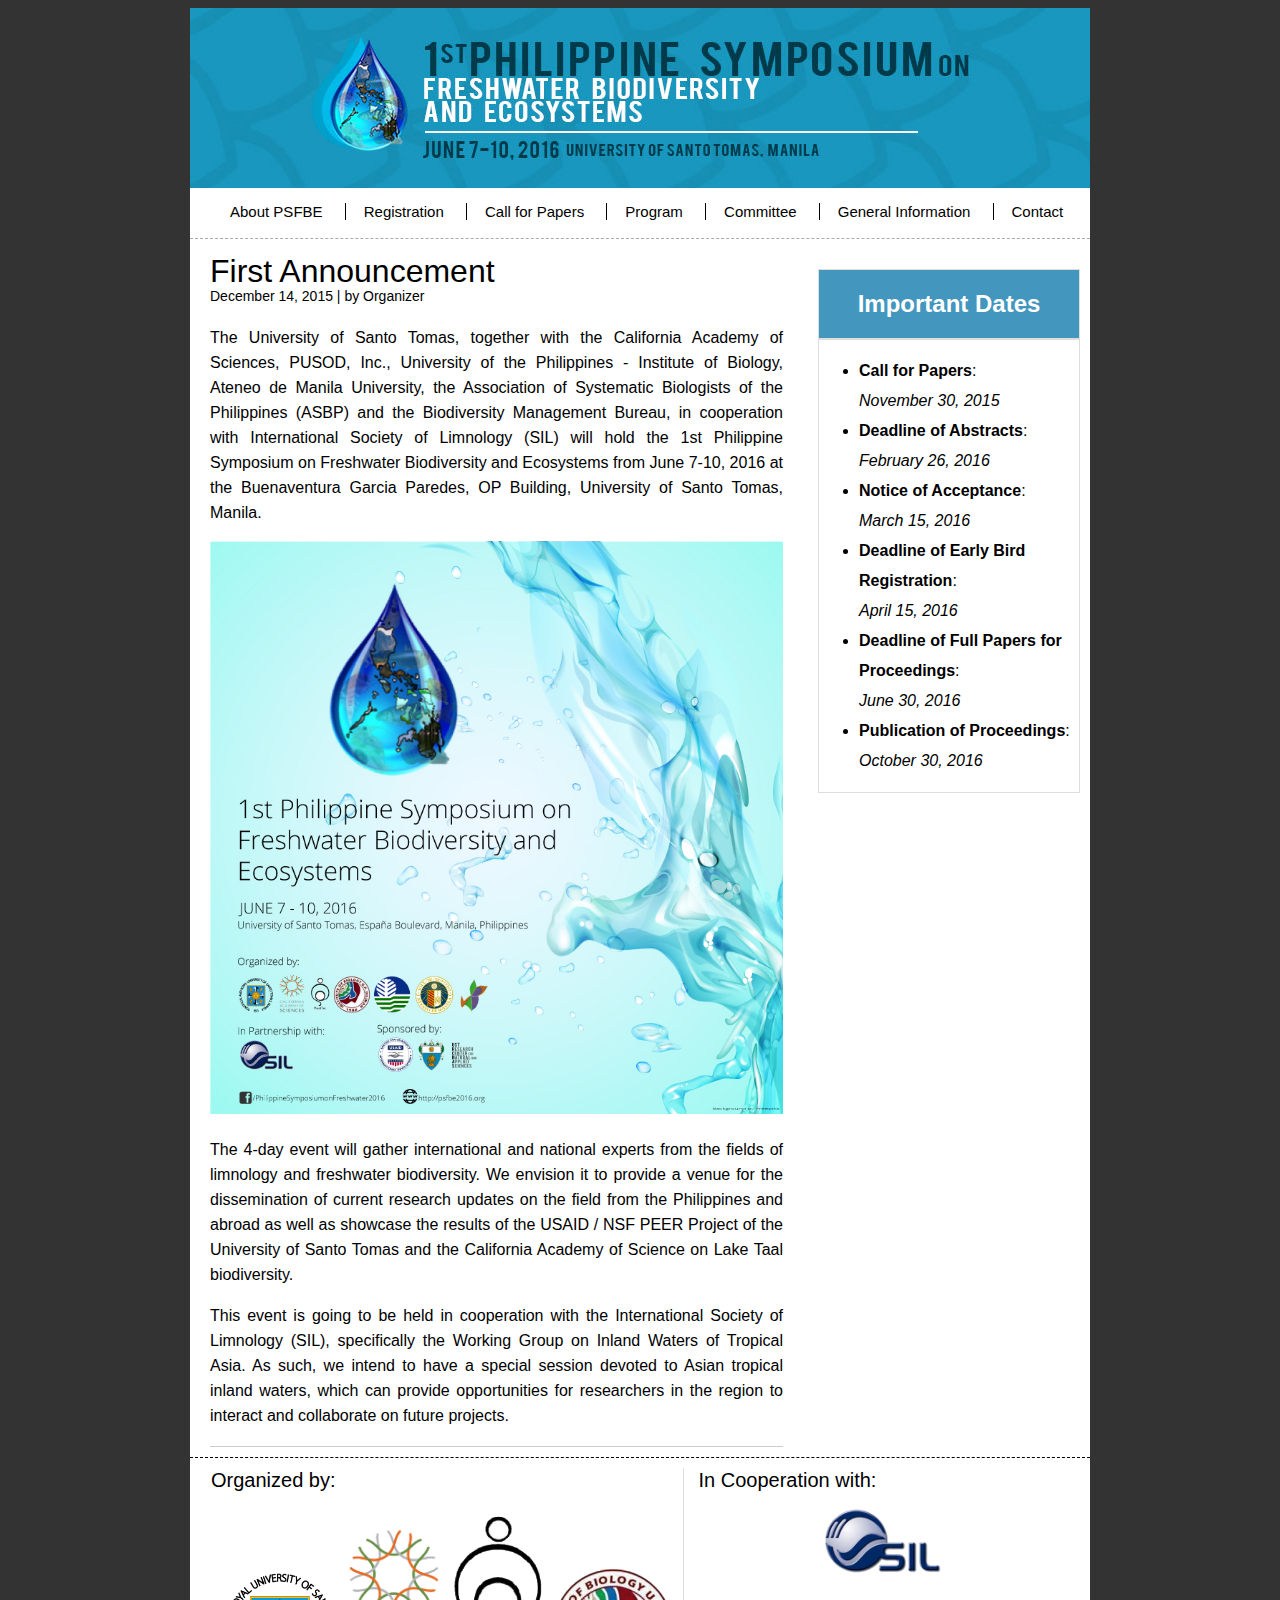
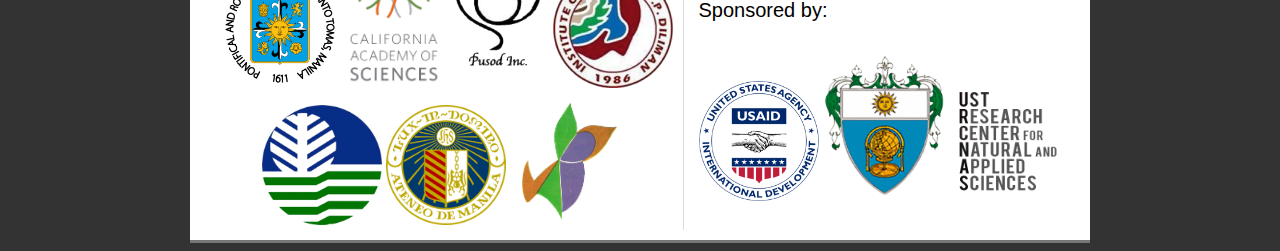
<file: index.html>
<!--Conference Website // about.html -->

<!DOCTYPE html>
<html lang="en">
	<head>
		<meta charset="utf-8">
		<meta name="viewport" content="width=device-width, initial-scale=1.0">
		<link rel="shortcut icon" href="http://www.psfbe2016.appspot.com/images/favicon.ico">
		<title>Philippine Symposium on Freshwater Biodiversity and Ecosystems</title>
		<link rel="stylesheet" href="main_css.css"/>
		<link rel="stylesheet" href="https://maxcdn.bootstrapcdn.com/font-awesome/4.5.0/css/font-awesome.min.css">
	</head>

	<body>
		<div id="pagewrap">
			<header>
				<img src="images/header.jpg" alt="Header"/>
			</header>

			<div class="navbar">
				<ul>
					<li><a href="index.html">About PSFBE</a></li>
					<li><a href="registration.html">Registration</a></li>
					<li><a href="call-for-papers.html">Call for Papers</a></li>
					<li><a href="program.html">Program</a></li>
					<li><a href="committee.html">Committee</a></li>
					<li><a href="general-information.html">General Information</a></li>
					<li><a href="contact.html">Contact</a></li>
				</ul>
			</div>

			<div class="contentwrap">
				<div class="content">
					<article class="post">
						<h1>First Announcement</h1>
						<h2>December 14, 2015 | by Organizer</h2>
						<p>						
							The University of Santo Tomas, together with the California Academy of Sciences, PUSOD, Inc., 
							University of the Philippines - Institute of Biology, Ateneo de Manila University, the Association of 
							Systematic Biologists of the Philippines (ASBP) and the Biodiversity Management Bureau, in cooperation 
							with International Society of Limnology (SIL) will hold the 1st Philippine Symposium on Freshwater 
							Biodiversity and Ecosystems from June 7-10, 2016 at the Buenaventura Garcia Paredes, OP Building, 
							University of Santo Tomas, Manila.
						</p>
						<img src="images/poster2.jpg" alt="Second PSFBE Poster"/>
						<p>
							The 4-day event will gather international and national experts from the fields of limnology and freshwater biodiversity. We envision it to provide a venue for the dissemination of current research updates on the field from the Philippines and abroad as well as showcase the results of the USAID / NSF PEER Project of the University of Santo Tomas and the California Academy of Science on Lake Taal biodiversity. 
						</p>
						<p>
							This event is going to be held in cooperation with the International Society of Limnology (SIL), specifically the Working Group on Inland Waters of Tropical Asia. As such, we intend to have a special session devoted to Asian tropical inland waters, which can provide opportunities for researchers in the region to interact and collaborate on future projects.
						</p>
					</article>
					
				</div>

				<aside class="sidebar">
					<section class="dates">
						<div class="sec_head">
							<h2>Important Dates</h2>
						</div>
						<div class="sec_cont">
							<ul>
								<li><strong>Call for Papers</strong>: <br/><em>November 30, 2015</em></li>
								<li><strong>Deadline of Abstracts</strong>: <br/><em>February 26, 2016</em></li>
								<li><strong>Notice of Acceptance</strong>: <br/><em>March 15, 2016</em></li>
								<li><strong>Deadline of Early Bird Registration</strong>: <br/><em>April 15, 2016</em></li>
								<li><strong>Deadline of Full Papers for Proceedings</strong>: <br/><em>June 30, 2016</em></li>
								<li><strong>Publication of Proceedings</strong>: <br/><em>October 30, 2016</em></li>
							</ul>
						</div>
					</section>
				</aside>
				
			</div>

			<footer class="footer">
				<table>
					<tr>
						<td>
							<span class="footer_text">Organized by:</span>
						</td>
						<td>
							<span class="footer_text">In Cooperation with:</span>
						</td>
					</tr>
					<tr>
						<td rowspan="3">
							<img src="images/ust.png" alt="UST Logo" class="circLogo"/>
							<img src="images/cas.png" alt="CAS Logo"/>
							<img src="images/pusod.png" alt="Pusod Logo"/>
							<img src="images/upd_iob.png" alt="UPD IOB Logo" class="circLogo"/>
							<img src="images/denr_bmb.jpg" alt="DENR BMB Logo" class="circLogo"/>
							<img src="images/ateneo.png" alt="Ateneo Logo" class="circLogo"/>
							<img src="images/asbp.png" alt="ASBP Logo" class="circLogo"/>
						</td>
						<td>
							<img src="images/sil.png" alt="SIL Logo" class="circLogo"/>
							
						</td>
					</tr>
					<tr>
						<td style="border: 0px; padding-left: 15px;">				
							<span class="footer_text">Sponsored by:</span>
						</td>
					</tr>
					<tr>
						<td style="border: 0px; padding-left: 15px;">				
							<img src="images/usaid.png" alt="USAID Logo" class="circLogo"/>
							<img src="images/ust_cos.png" alt="UST CoS Logo" id="nsflogo" class="circLogo"/>
							<img src="images/rcnas.png" alt="RCNAS Logo" class="circLogo"/>
						</td>
					</tr>
				</table>
			</footer>
		</div>
	</body>

</html>
</file>
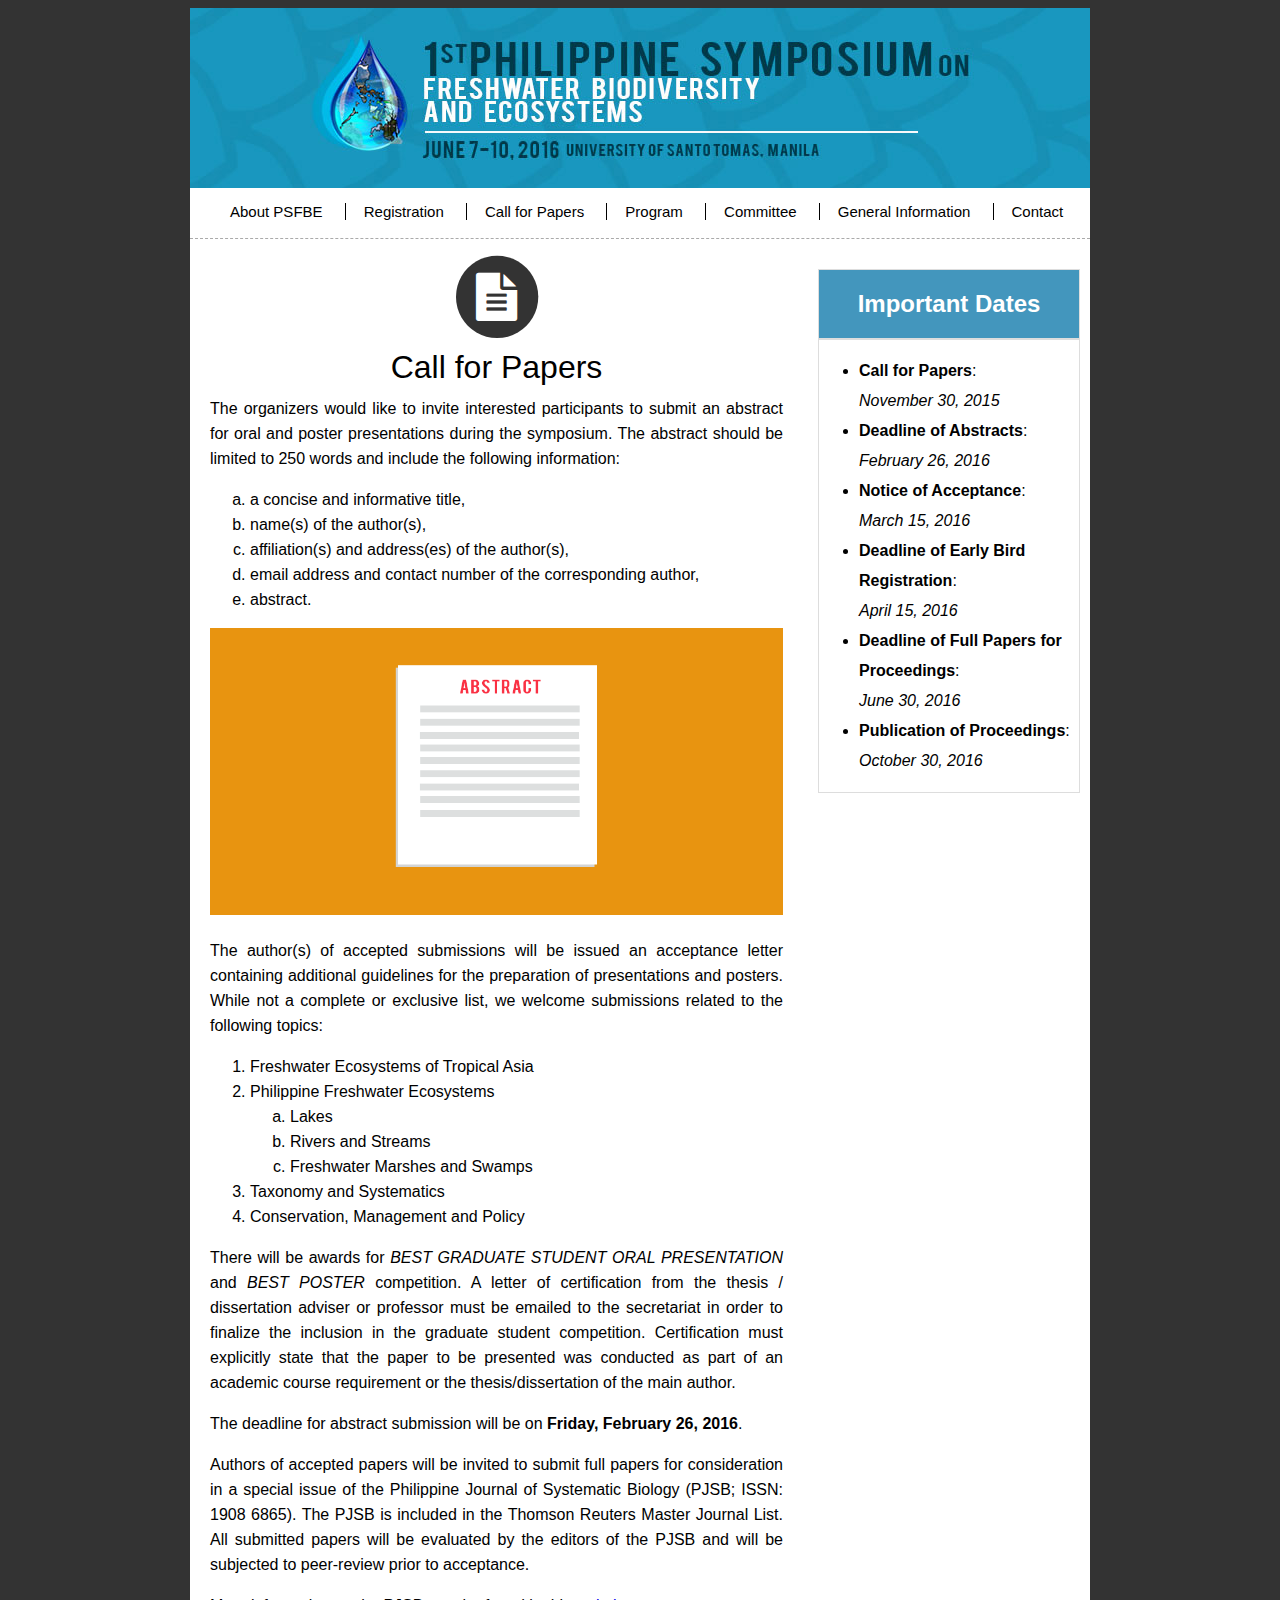
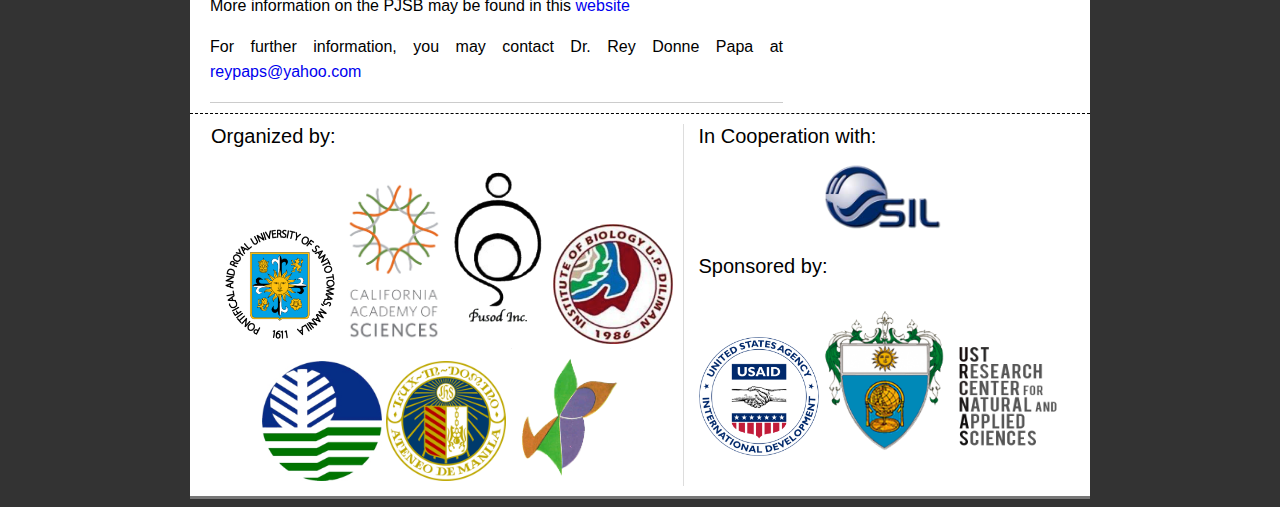
<file: call-for-papers.html>
<!--Conference Website // call-for-papers.html -->

<!DOCTYPE html>
<html lang="en">
	<head>
		<meta charset="utf-8">
		<meta name="viewport" content="width=device-width, initial-scale=1.0">
		<link rel="shortcut icon" type="image/ico" href="images/favicon.ico"/>
		<title>Philippine Symposium on Freshwater Biodiversity and Ecosystems</title>
		<link rel="stylesheet" href="main_css.css"/>
		<link rel="stylesheet" href="https://maxcdn.bootstrapcdn.com/font-awesome/4.5.0/css/font-awesome.min.css">
	</head>

	<body>
		<div id="pagewrap">
			
			<header>
				<img src="images/header.jpg" alt="Header"/>
			</header>

			<div class="navbar">
				<ul>
					<li><a href="index.html">About PSFBE</a></li>
					<li><a href="registration.html">Registration</a></li>
					<li><a href="call-for-papers.html">Call for Papers</a></li>
					<li><a href="program.html">Program</a></li>
					<li><a href="committee.html">Committee</a></li>
					<li><a href="general-information.html">General Information</a></li>
					<li><a href="contact.html">Contact</a></li>
				</ul>
			</div>

			<div class="contentwrap">
				<div class="content">
					<article class="post">
						<center>
							<span class="fa-stack fa-3x icons">
								<i class="fa fa-circle fa-stack-2x"></i>
								<i class="fa fa-file-text fa-stack-1x fa-inverse"></i>
							</span>
							<h1>Call for Papers</h1>
						</center>
						<p>
							The organizers would like to invite interested participants to submit an abstract for oral and poster presentations during the symposium. The abstract should be limited to 250 words and include the following information: 
							<ol type="a">
								<li>a concise and informative title,</li>
								<li>name(s) of the author(s),</li>
								<li>affiliation(s) and address(es) of the author(s),</li>
								<li>email address and contact number of the corresponding author,</li>
								<li>abstract.</li>
							</ol>
						</p>
						<img src="images/abstract.png" alt="Abstract image"/>
						<p>
							The author(s) of accepted submissions will be issued an acceptance letter containing additional guidelines for the preparation of presentations and posters. While not a complete or exclusive list, we welcome submissions related to the following topics:
							<ol type="1">
								<li>Freshwater Ecosystems of Tropical Asia</li>
								<li>Philippine Freshwater Ecosystems</li>
								<ol type="a">
									<li>Lakes</li>
									<li>Rivers and Streams</li>
									<li>Freshwater Marshes and Swamps</li>
								</ol>
								<li>Taxonomy and Systematics</li>
								<li>Conservation, Management and Policy</li>
							</ol>
						</p>
						<p>
							There will be awards for <em>BEST GRADUATE STUDENT ORAL PRESENTATION</em> and <em>BEST POSTER</em> competition. A letter of certification from the thesis / dissertation adviser or professor must be emailed to the secretariat in order to finalize the inclusion in the graduate student competition. Certification must explicitly state that the paper to be presented was conducted as part of an academic course requirement or the thesis/dissertation of the main author. 
						</p>
						<p>
							The deadline for abstract submission will be on <strong>Friday, February 26, 2016</strong>.
						</p>
						<p>
							Authors of accepted papers will be invited to submit full papers for consideration in a special issue of the Philippine Journal of Systematic Biology (PJSB; ISSN: 1908 6865). The PJSB is included in the Thomson Reuters Master Journal List. All submitted papers will be evaluated by the editors of the PJSB and will be subjected to peer-review prior to acceptance. 
						</p>
						<p>
							More information on the PJSB may be found in this <a href="http://www.philjol.info/philjol/index.php/PJSB">website</a>
						</p>
						<p>
							For further information, you may contact Dr. Rey Donne Papa at <a href="mailto:reypaps@yahoo.com">reypaps@yahoo.com</a>
						</p>
						
					</article>
					
				</div>

				<aside class="sidebar">
					<section class="dates">
						<div class="sec_head">
							<h2>Important Dates</h2>
						</div>
						<div class="sec_cont">
							<ul>
								<li><strong>Call for Papers</strong>: <br/><em>November 30, 2015</em></li>
								<li><strong>Deadline of Abstracts</strong>: <br/><em>February 26, 2016</em></li>
								<li><strong>Notice of Acceptance</strong>: <br/><em>March 15, 2016</em></li>
								<li><strong>Deadline of Early Bird Registration</strong>: <br/><em>April 15, 2016</em></li>
								<li><strong>Deadline of Full Papers for Proceedings</strong>: <br/><em>June 30, 2016</em></li>
								<li><strong>Publication of Proceedings</strong>: <br/><em>October 30, 2016</em></li>
							</ul>
						</div>
					</section>
				</aside>
			</div>

			<footer class="footer">
				<table>
					<tr>
						<td>
							<span class="footer_text">Organized by:</span>
						</td>
						<td>
							<span class="footer_text">In Cooperation with:</span>
						</td>
					</tr>
					<tr>
						<td rowspan="3">
							<img src="images/ust.png" alt="UST Logo" class="circLogo"/>
							<img src="images/cas.png" alt="CAS Logo"/>
							<img src="images/pusod.png" alt="Pusod Logo"/>
							<img src="images/upd_iob.png" alt="UPD IOB Logo" class="circLogo"/>
							<img src="images/denr_bmb.jpg" alt="DENR BMB Logo" class="circLogo"/>
							<img src="images/ateneo.png" alt="Ateneo Logo" class="circLogo"/>
							<img src="images/asbp.png" alt="ASBP Logo" class="circLogo"/>
						</td>
						<td>
							<img src="images/sil.png" alt="SIL Logo" class="circLogo"/>
							
						</td>
					</tr>
					<tr>
						<td style="border: 0px; padding-left: 15px;">				
							<span class="footer_text">Sponsored by:</span>
						</td>
					</tr>
					<tr>
						<td style="border: 0px; padding-left: 15px;">				
							<img src="images/usaid.png" alt="USAID Logo" class="circLogo"/>
							<img src="images/ust_cos.png" alt="UST CoS Logo" id="nsflogo" class="circLogo"/>
							<img src="images/rcnas.png" alt="RCNAS Logo" class="circLogo"/>
						</td>
					</tr>
				</table>
			</footer>
		</div>
	</body>

</html>
</file>
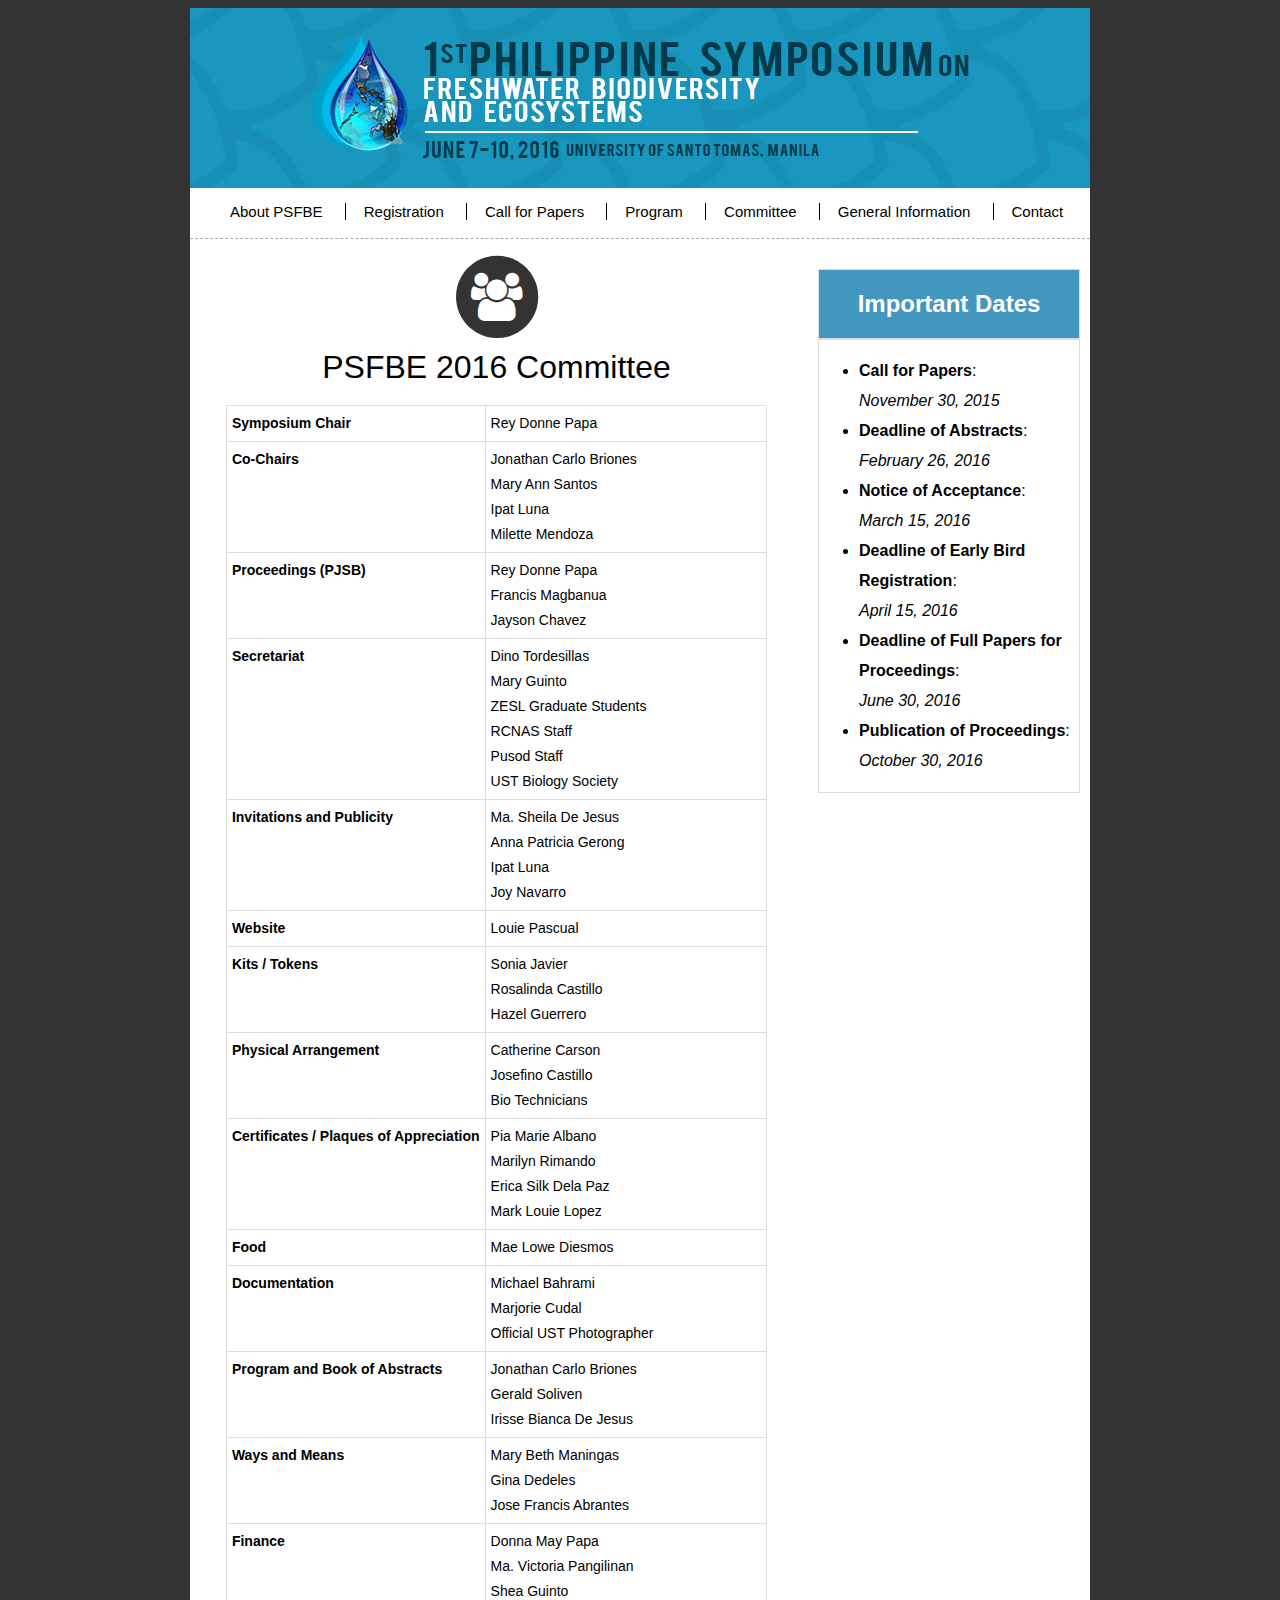
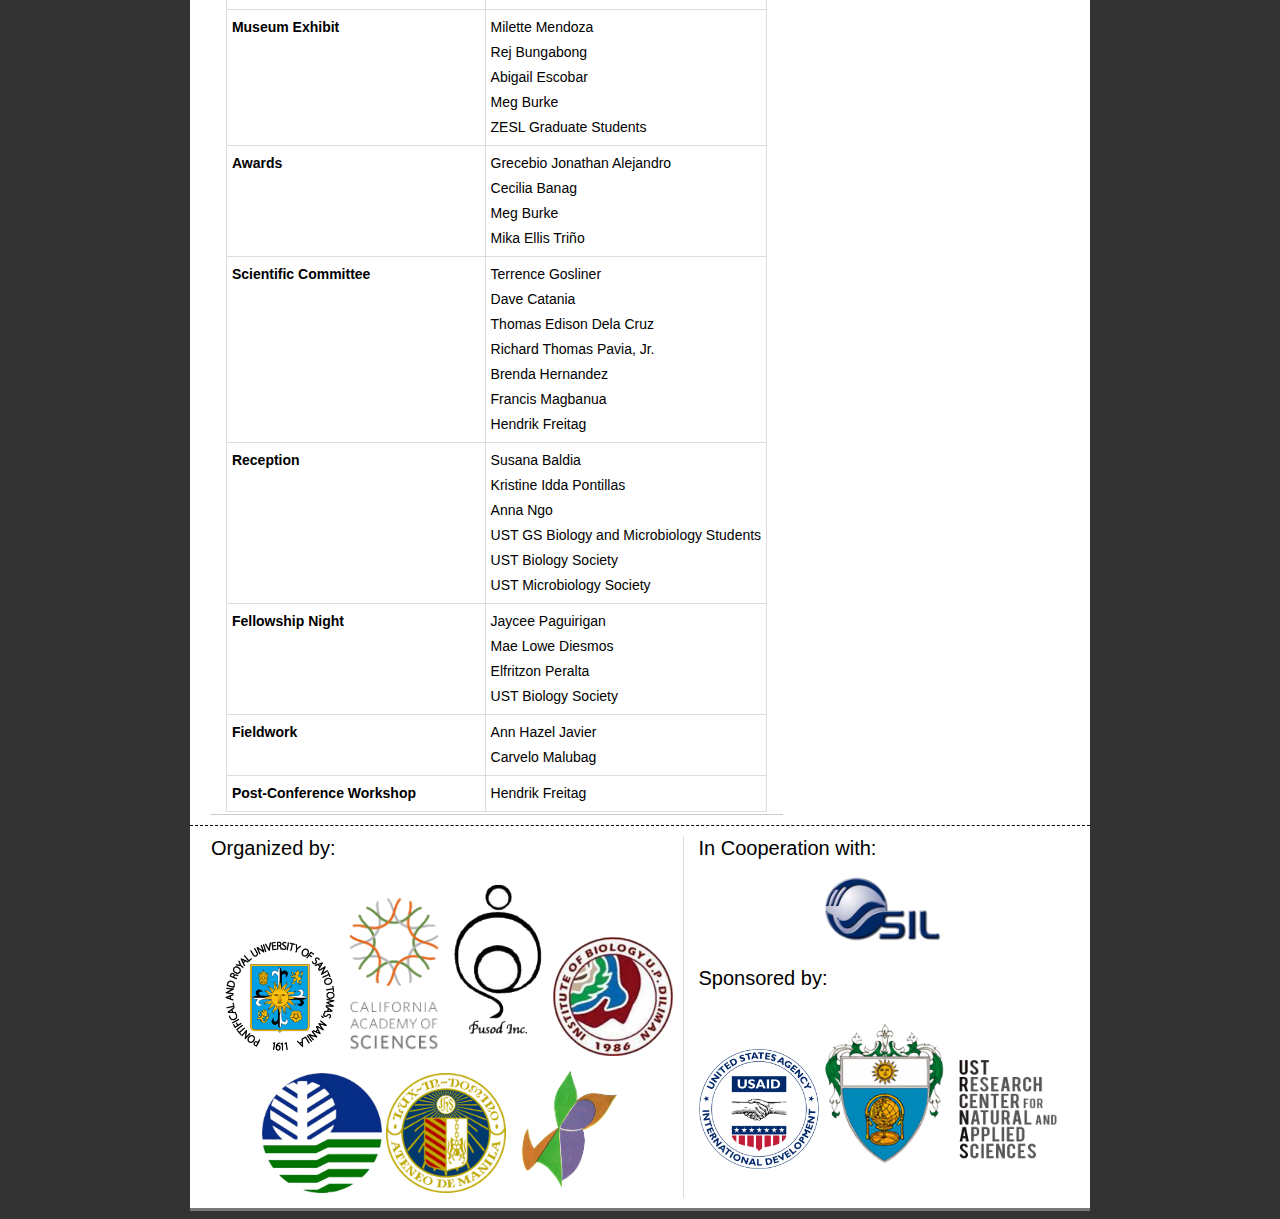
<file: committee.html>
<!--Conference Website // committee.html-->

<!DOCTYPE html>
<html lang="en">
	<head>
		<meta charset="utf-8">
		<meta name="viewport" content="width=device-width, initial-scale=1.0">
		<link rel="shortcut icon" type="image/ico" href="images/favicon.ico"/>
		<title>Philippine Symposium on Freshwater Biodiversity and Ecosystems</title>
		<link rel="stylesheet" href="main_css.css"/>
		<link rel="stylesheet" href="https://maxcdn.bootstrapcdn.com/font-awesome/4.5.0/css/font-awesome.min.css">
	</head>

	<body>
		<div id="pagewrap">
			<header>
				<img src="images/header.jpg" alt="Header"/>
			</header>

			<div class="navbar">
				<ul>
					<li><a href="index.html">About PSFBE</a></li>
					<li><a href="registration.html">Registration</a></li>
					<li><a href="call-for-papers.html">Call for Papers</a></li>
					<li><a href="program.html">Program</a></li>
					<li><a href="committee.html">Committee</a></li>
					<li><a href="general-information.html">General Information</a></li>
					<li><a href="contact.html">Contact</a></li>
				</ul>

			</div>
			<div class="contentwrap">
				<div class="content">
					<article class="post">
						<center>
						<span class="fa-stack fa-3x icons">
							<i class="fa fa-circle fa-stack-2x"></i>
							<i class="fa fa-users fa-stack-1x fa-inverse"></i>
						</span>

						<h1>PSFBE 2016 Committee</h1>
						<br/>
						<table>
							<tr>
								<td>Symposium Chair</td>
								<td>Rey Donne Papa</td>
							</tr>
							<tr>
								<td>Co-Chairs</td>
								<td>Jonathan Carlo Briones <br/>
									Mary Ann Santos <br/>
									Ipat Luna <br/>
									Milette Mendoza
								</td>
							</tr>
							<tr>
								<td>Proceedings (PJSB)</td>
								<td>Rey Donne Papa <br/>
									Francis Magbanua <br/>
									Jayson Chavez
								</td>
							</tr>
							<tr>
								<td>Secretariat</td>
								<td>Dino Tordesillas <br/>
									Mary Guinto <br/>
									ZESL Graduate Students <br/>
									RCNAS Staff <br/>
									Pusod Staff <br/>
									UST Biology Society
								</td>
							</tr>
							<tr>
								<td>Invitations and Publicity</td>
								<td>Ma. Sheila De Jesus <br/>
									Anna Patricia Gerong <br/>
									Ipat Luna <br/>
									Joy Navarro
								</td>
							</tr>
							<tr>
								<td>Website</td>
								<td>Louie Pascual</td>
							</tr>
							<tr>
								<td>Kits / Tokens</td>
								<td>Sonia Javier <br/>
									Rosalinda Castillo <br/>
									Hazel Guerrero
								</td>
							</tr>
							<tr>
								<td>Physical Arrangement</td>
								<td>Catherine Carson <br/>
									Josefino Castillo <br/>
									Bio Technicians
								</td>
							</tr>
							<tr>
								<td>Certificates / Plaques of Appreciation</td>
								<td>Pia Marie Albano <br/>
									Marilyn Rimando <br/>
									Erica Silk Dela Paz<br/>
									Mark Louie Lopez
								</td>
							</tr>
							<tr>
								<td>Food</td>
								<td>Mae Lowe Diesmos</td>
							</tr>
							<tr>
								<td>Documentation</td>
								<td>Michael Bahrami <br/>
									Marjorie Cudal </br>
									Official UST Photographer
								</td>
							</tr>
							<tr>
								<td>Program and Book of Abstracts</td>
								<td>Jonathan Carlo Briones <br/>
									Gerald Soliven <br/>
									Irisse Bianca De Jesus
								</td>
							</tr>
							<tr>
								<td>Ways and Means</td>
								<td>Mary Beth Maningas <br/>
									Gina Dedeles <br/>
									Jose Francis Abrantes
								</td>
							</tr>
							<tr>
								<td>Finance</td>
								<td>Donna May Papa <br/>
									Ma. Victoria Pangilinan <br/>
									Shea Guinto
								</td>
							</tr>
							<tr>
								<td>Museum Exhibit</td>
								<td>Milette Mendoza <br/>
									Rej Bungabong <br/>
									Abigail Escobar <br/>
									Meg Burke </br>
									ZESL Graduate Students 
								</td>
							</tr>
							<tr>
								<td>Awards</td>
								<td>Grecebio Jonathan Alejandro <br/>
									Cecilia Banag <br/>
									Meg Burke <br/>
									Mika Ellis Triño
								</td>
							</tr>
							<tr>
								<td>Scientific Committee</td>
								<td>Terrence Gosliner <br/>
									Dave Catania <br/>
									Thomas Edison Dela Cruz <br/>
									Richard Thomas Pavia, Jr. <br/>
									Brenda Hernandez <br/>
									Francis Magbanua <br/>
									Hendrik Freitag 
								</td>
							</tr>
							<tr>
								<td>Reception</td>
								<td>Susana Baldia <br/>
									Kristine Idda Pontillas <br/>
									Anna Ngo <br/>
									UST GS Biology and Microbiology Students <br/>
									UST Biology Society <br/>
									UST Microbiology Society
								</td>
							</tr>
							<tr>
								<td>Fellowship Night</td>
								<td>Jaycee Paguirigan <br/>
									Mae Lowe Diesmos<br/>
									Elfritzon Peralta<br/>
									UST Biology Society
								</td>
							</tr>
							<tr>
								<td>Fieldwork</td>
								<td>Ann Hazel Javier<br/>
									Carvelo Malubag
								</td>
							</tr>
							<tr>
								<td>Post-Conference Workshop</td>
								<td>Hendrik Freitag</td>
							</tr>																				
						</table>
						</center>
						
					</article>
					
				</div>

				<aside class="sidebar">
					<section class="dates">
						<div class="sec_head">
							<h2>Important Dates</h2>
						</div>
						<div class="sec_cont">
							<ul>
								<li><strong>Call for Papers</strong>: <br/><em>November 30, 2015</em></li>
								<li><strong>Deadline of Abstracts</strong>: <br/><em>February 26, 2016</em></li>
								<li><strong>Notice of Acceptance</strong>: <br/><em>March 15, 2016</em></li>
								<li><strong>Deadline of Early Bird Registration</strong>: <br/><em>April 15, 2016</em></li>
								<li><strong>Deadline of Full Papers for Proceedings</strong>: <br/><em>June 30, 2016</em></li>
								<li><strong>Publication of Proceedings</strong>: <br/><em>October 30, 2016</em></li>
							</ul>
						</div>
					</section>
				</aside>
			</div>

			<footer class="footer">
				<table>
					<tr>
						<td>
							<span class="footer_text">Organized by:</span>
						</td>
						<td>
							<span class="footer_text">In Cooperation with:</span>
						</td>
					</tr>
					<tr>
						<td rowspan="3">
							<img src="images/ust.png" alt="UST Logo" class="circLogo"/>
							<img src="images/cas.png" alt="CAS Logo"/>
							<img src="images/pusod.png" alt="Pusod Logo"/>
							<img src="images/upd_iob.png" alt="UPD IOB Logo" class="circLogo"/>
							<img src="images/denr_bmb.jpg" alt="DENR BMB Logo" class="circLogo"/>
							<img src="images/ateneo.png" alt="Ateneo Logo" class="circLogo"/>
							<img src="images/asbp.png" alt="ASBP Logo" class="circLogo"/>
						</td>
						<td>
							<img src="images/sil.png" alt="SIL Logo" class="circLogo"/>
							
						</td>
					</tr>
					<tr>
						<td style="border: 0px; padding-left: 15px;">				
							<span class="footer_text">Sponsored by:</span>
						</td>
					</tr>
					<tr>
						<td style="border: 0px; padding-left: 15px;">				
							<img src="images/usaid.png" alt="USAID Logo" class="circLogo"/>
							<img src="images/ust_cos.png" alt="UST CoS Logo" id="nsflogo" class="circLogo"/>
							<img src="images/rcnas.png" alt="RCNAS Logo" class="circLogo"/>
						</td>
					</tr>
				</table>
			</footer>
		</div>
	</body>

</html>
</file>
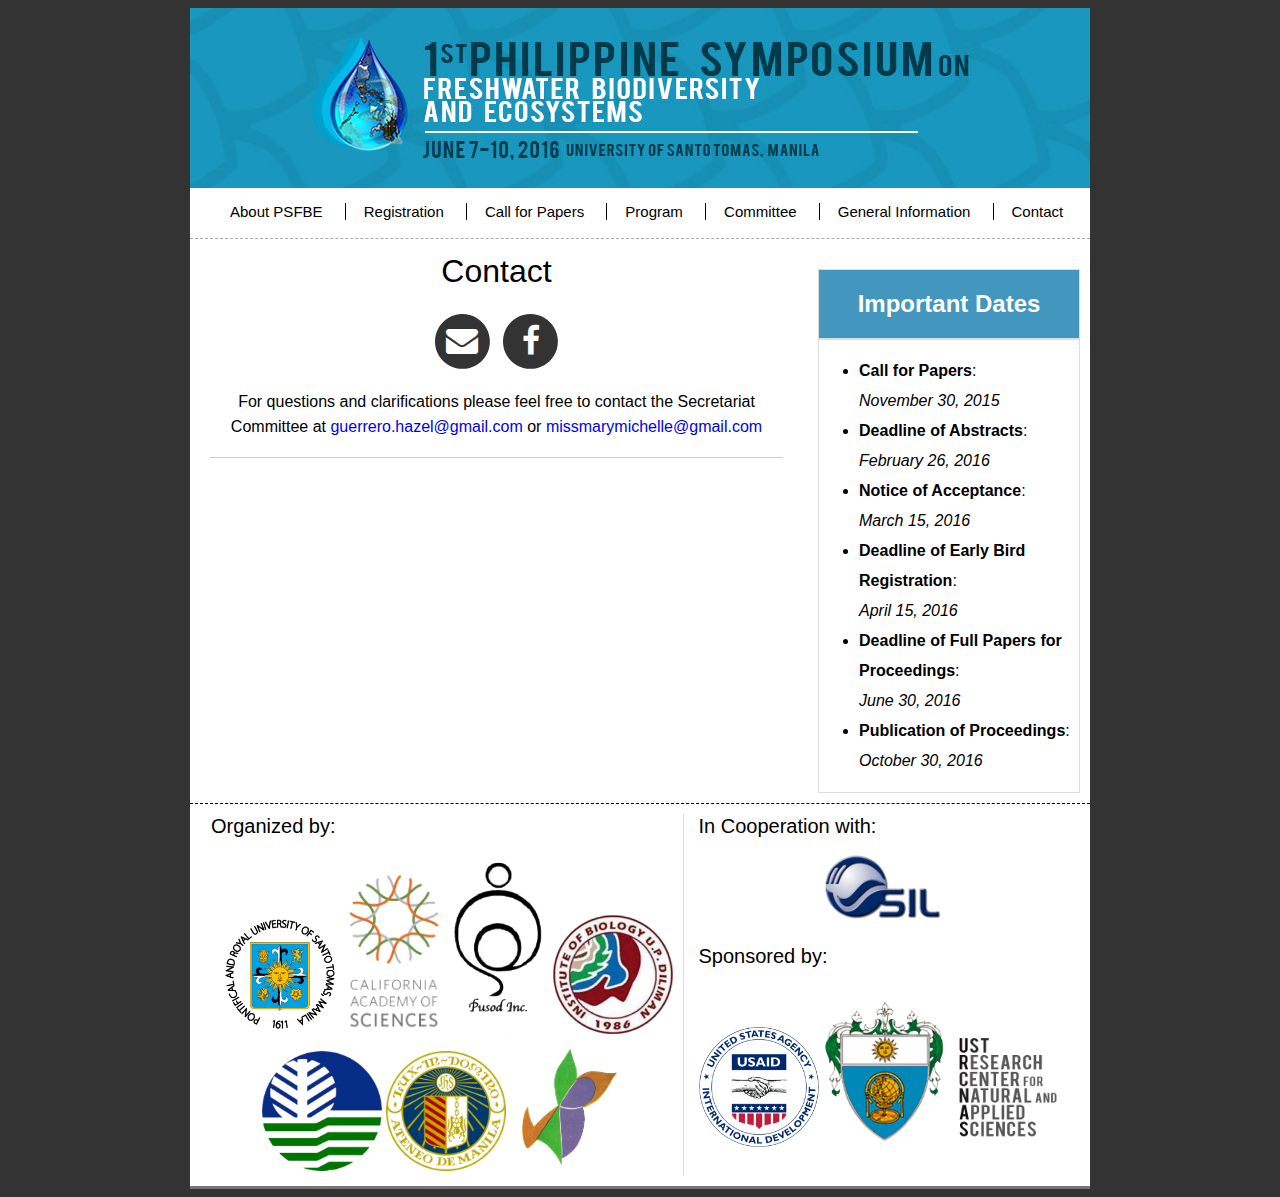
<file: contact.html>
<!--Conference Website // contact.html -->

<!DOCTYPE html>
<html lang="en">
	<head>
		<meta charset="utf-8">
		<meta name="viewport" content="width=device-width, initial-scale=1.0">
		<link rel="shortcut icon" type="image/ico" href="images/favicon.ico"/>
		<title>Philippine Symposium on Freshwater Biodiversity and Ecosystems</title>
		<link rel="stylesheet" href="main_css.css"/>
		<link rel="stylesheet" href="https://maxcdn.bootstrapcdn.com/font-awesome/4.5.0/css/font-awesome.min.css">
	</head>

	<body>
		<div id="pagewrap">
			<header>
				<img src="images/header.jpg" alt="Header"/>
			</header>

			<div class="navbar">
				<ul>
					<li><a href="index.html">About PSFBE</a></li>
					<li><a href="registration.html">Registration</a></li>
					<li><a href="call-for-papers.html">Call for Papers</a></li>
					<li><a href="program.html">Program</a></li>
					<li><a href="committee.html">Committee</a></li>
					<li><a href="general-information.html">General Information</a></li>
					<li><a href="contact.html">Contact</a></li>
				</ul>

			</div>
			<div class="contentwrap">
				<div class="content">
					<article class="post">
						<center>
						<h1>Contact</h1>
						<br/>
						<span class="fa-stack fa-2x icons">
							<a href="mailto:guerrero.hazel@gmail.com,missmarymichelle@gmail.com" title="PSFBE Email" class="icons" target="_blank">
							<i class="fa fa-circle fa-stack-2x"></i>
							<i class="fa fa-envelope fa-stack-1x fa-inverse"></i>
							</a>
						</span> 

						<span class="fa-stack fa-2x icons">
							<a href="https://www.facebook.com/PhilippineSymposiumonFreshwater2016/" title="PSFBE Facebook Page" class="icons" target="_blank">
							<i class="fa fa-circle fa-stack-2x"></i>
							<i class="fa fa-facebook fa-stack-1x fa-inverse"></i>
							</a>
						</span>
							
						<p>
							For questions and clarifications please feel free to contact the Secretariat Committee at <a href="mailto:guerrero.hazel@gmail.com">guerrero.hazel@gmail.com </a> or <a href="mailto:missmarymichelle@gmail.com"> missmarymichelle@gmail.com</a>
						</p>
						
						</center>
					</article>
					
				</div>

				<aside class="sidebar">
					<section class="dates">
						<div class="sec_head">
							<h2>Important Dates</h2>
						</div>
						<div class="sec_cont">
							<ul>
								<li><strong>Call for Papers</strong>: <br/><em>November 30, 2015</em></li>
								<li><strong>Deadline of Abstracts</strong>: <br/><em>February 26, 2016</em></li>
								<li><strong>Notice of Acceptance</strong>: <br/><em>March 15, 2016</em></li>
								<li><strong>Deadline of Early Bird Registration</strong>: <br/><em>April 15, 2016</em></li>
								<li><strong>Deadline of Full Papers for Proceedings</strong>: <br/><em>June 30, 2016</em></li>
								<li><strong>Publication of Proceedings</strong>: <br/><em>October 30, 2016</em></li>
							</ul>
						</div>
					</section>
				</aside>
			</div>

			<footer class="footer">
				<table>
					<tr>
						<td>
							<span class="footer_text">Organized by:</span>
						</td>
						<td>
							<span class="footer_text">In Cooperation with:</span>
						</td>
					</tr>
					<tr>
						<td rowspan="3">
							<img src="images/ust.png" alt="UST Logo" class="circLogo"/>
							<img src="images/cas.png" alt="CAS Logo"/>
							<img src="images/pusod.png" alt="Pusod Logo"/>
							<img src="images/upd_iob.png" alt="UPD IOB Logo" class="circLogo"/>
							<img src="images/denr_bmb.jpg" alt="DENR BMB Logo" class="circLogo"/>
							<img src="images/ateneo.png" alt="Ateneo Logo" class="circLogo"/>
							<img src="images/asbp.png" alt="ASBP Logo" class="circLogo"/>
						</td>
						<td>
							<img src="images/sil.png" alt="SIL Logo" class="circLogo"/>
							
						</td>
					</tr>
					<tr>
						<td style="border: 0px; padding-left: 15px;">				
							<span class="footer_text">Sponsored by:</span>
						</td>
					</tr>
					<tr>
						<td style="border: 0px; padding-left: 15px;">				
							<img src="images/usaid.png" alt="USAID Logo" class="circLogo"/>
							<img src="images/ust_cos.png" alt="UST CoS Logo" id="nsflogo" class="circLogo"/>
							<img src="images/rcnas.png" alt="RCNAS Logo" class="circLogo"/>
						</td>
					</tr>
				</table>
			</footer>
		</div>
	</body>

</html>
</file>
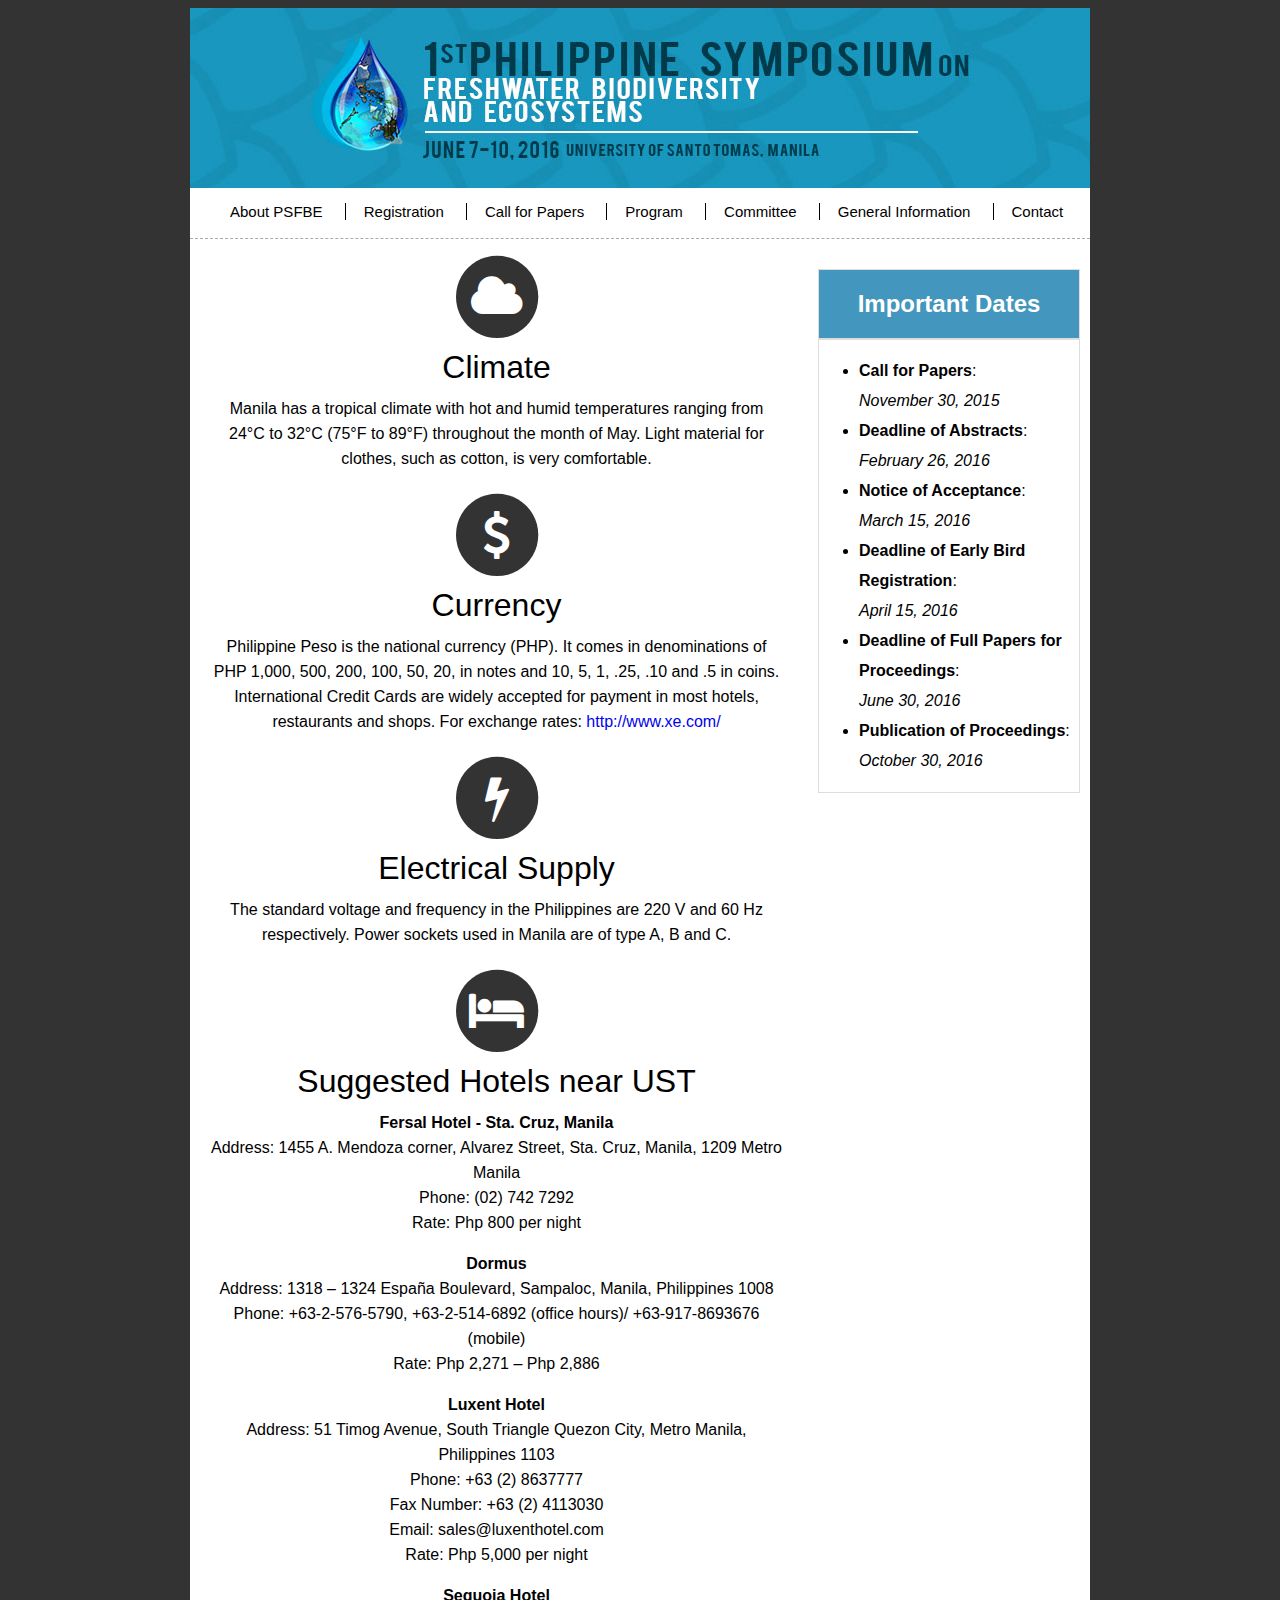
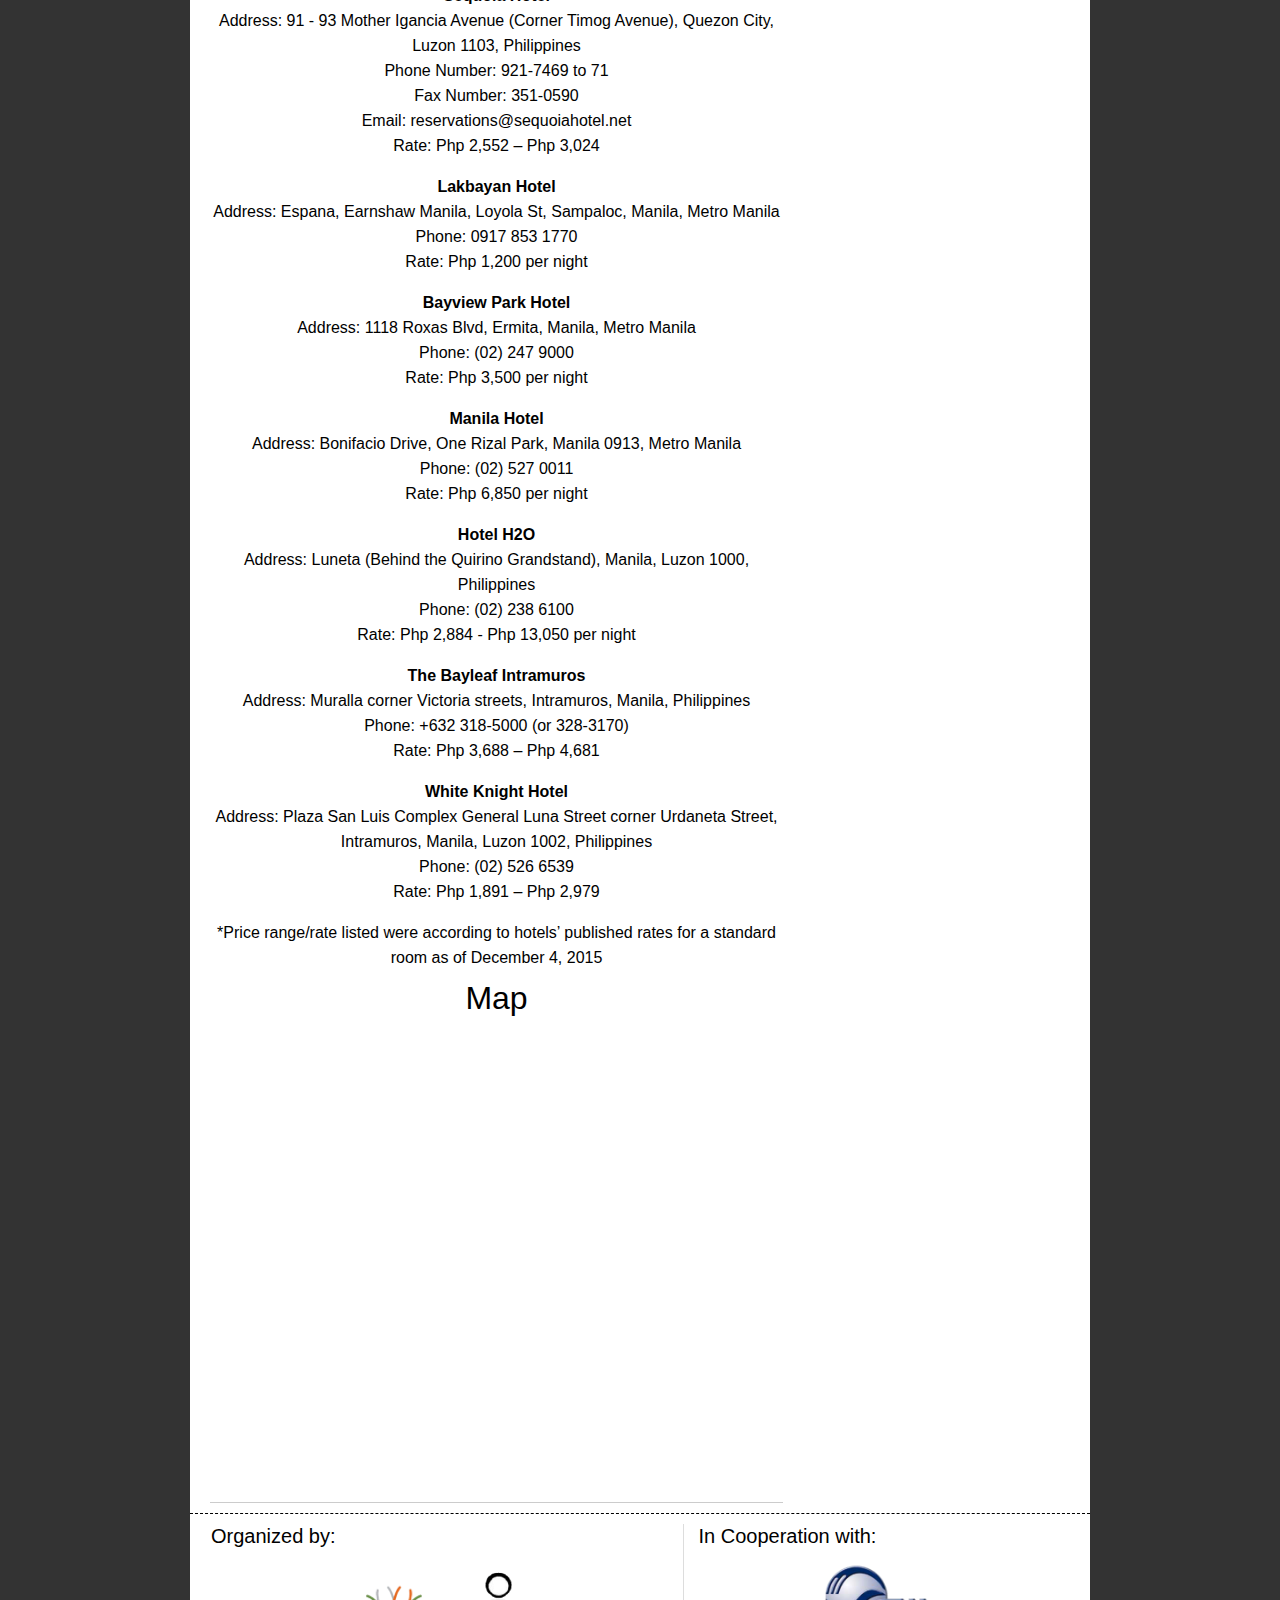
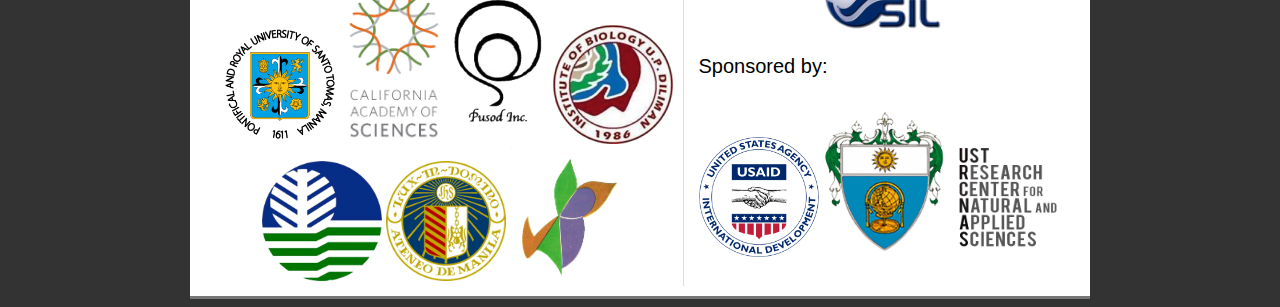
<file: general-information.html>
<!--Conference Website // general-information.html -->

<!DOCTYPE html>
<html lang="en">
	<head>
		<meta charset="utf-8">
		<meta name="viewport" content="width=device-width, initial-scale=1.0">
		<link rel="shortcut icon" type="image/ico" href="images/favicon.ico"/>
		<title>Philippine Symposium on Freshwater Biodiversity and Ecosystems</title>
		<link rel="stylesheet" href="main_css.css"/>
		<link rel="stylesheet" href="https://maxcdn.bootstrapcdn.com/font-awesome/4.5.0/css/font-awesome.min.css">
	</head>

	<body>
		<div id="pagewrap">
			<header>
				<img src="images/header.jpg" alt="Header"/>
			</header>

			<div class="navbar">
				<ul>
					<li><a href="index.html">About PSFBE</a></li>
					<li><a href="registration.html">Registration</a></li>
					<li><a href="call-for-papers.html">Call for Papers</a></li>
					<li><a href="program.html">Program</a></li>
					<li><a href="committee.html">Committee</a></li>
					<li><a href="general-information.html">General Information</a></li>
					<li><a href="contact.html">Contact</a></li>
				</ul>
			</div>

			<div class="contentwrap">
				<div class="content">
					<article class="post">
						<center>
						<span class="fa-stack fa-3x icons">
							<i class="fa fa-circle fa-stack-2x"></i>
							<i class="fa fa-cloud fa-stack-1x fa-inverse"></i>
						</span>
						<h1>Climate</h1>
						<p>						
							Manila has a tropical climate with hot and humid temperatures ranging from 24°C to 32°C (75°F to 89°F) throughout the month of May. Light material for clothes, such as cotton, is very comfortable.
						</p>

						<span class="fa-stack fa-3x icons">
							<i class="fa fa-circle fa-stack-2x"></i>
							<i class="fa fa-usd fa-stack-1x fa-inverse"></i>
						</span>
						<h1>Currency</h1>
						<p>
							Philippine Peso is the national currency (PHP). It comes in denominations of PHP 1,000, 500, 200, 100, 50, 20, in notes and 10, 5, 1, .25, .10 and .5 in coins. International Credit Cards are widely accepted for payment in most hotels, restaurants and shops. For exchange rates: 
							<a href="http://www.xe.com/" title="XE">http://www.xe.com/</a>
						</p>

						<span class="fa-stack fa-3x icons">
							<i class="fa fa-circle fa-stack-2x"></i>
							<i class="fa fa-bolt fa-stack-1x fa-inverse"></i>
						</span>
						<h1>Electrical Supply</h1>
						<p>
							The standard voltage and frequency in the Philippines are 220 V and 60 Hz respectively. Power sockets used in Manila are of type A, B and C.
						</p>

						<span class="fa-stack fa-3x icons">
							<i class="fa fa-circle fa-stack-2x"></i>
							<i class="fa fa-bed fa-stack-1x fa-inverse"></i>
						</span>
						<h1>Suggested Hotels near UST</h1>
						<p>
							<b>Fersal Hotel - Sta. Cruz, Manila</b><br/>
							Address: 1455 A. Mendoza corner, Alvarez Street, Sta. Cruz, Manila, 1209 Metro Manila <br/>
							Phone: (02) 742 7292 <br/>
							Rate: Php 800 per night <br/>
						</p>
						<p>
							<b>Dormus</b><br/>
							Address: 1318 – 1324 España Boulevard, Sampaloc, Manila, Philippines 1008 <br/>
							Phone: +63-2-576-5790, +63-2-514-6892 (office hours)/ +63-917-8693676 (mobile) <br/>
							Rate: Php 2,271 – Php 2,886 <br/>
						</p>
						<p>
							<b>Luxent Hotel</b><br/>
							Address: 51 Timog Avenue, South Triangle Quezon City, Metro Manila, Philippines 1103 <br/>
							Phone: +63 (2) 8637777 <br/>
							Fax Number: +63 (2) 4113030 <br/>
							Email: sales@luxenthotel.com <br/>
							Rate: Php 5,000 per night <br/>
						</p>
						<p>
							<b>Sequoia Hotel</b><br/>
							Address: 91 - 93 Mother Igancia Avenue (Corner Timog Avenue), Quezon City, Luzon 1103, Philippines 
							<br/>
							Phone Number: 921-7469 to 71 <br/>
							Fax Number: 351-0590 <br/>
							Email: reservations@sequoiahotel.net <br/>
							Rate: Php 2,552 – Php 3,024 <br/>
						</p>
						<p>
							<b>Lakbayan Hotel</b><br/>
							Address: Espana, Earnshaw Manila, Loyola St, Sampaloc, Manila, Metro Manila <br/>
							Phone: 0917 853 1770 <br/>
							Rate: Php 1,200 per night <br/>
						</p>
						<p>
							<b>Bayview Park Hotel</b><br/>
							Address: 1118 Roxas Blvd, Ermita, Manila, Metro Manila <br/>
							Phone: (02) 247 9000 <br/>
							Rate: Php 3,500 per night <br/>
						</p>
						<p>
							<b>Manila Hotel</b><br/>
							Address: Bonifacio Drive, One Rizal Park, Manila 0913, Metro Manila <br/>
							Phone: (02) 527 0011 <br/>
							Rate: Php 6,850 per night <br/>
						</p>
						<p>
							<b>Hotel H2O</b><br/>
							Address: Luneta (Behind the Quirino Grandstand), Manila, Luzon 1000, Philippines <br/>
							Phone: (02) 238 6100 <br/>
							Rate: Php 2,884 - Php 13,050 per night <br/>
						</p>
						<p>
							<b>The Bayleaf Intramuros</b><br/>
							Address: Muralla corner Victoria streets, Intramuros, Manila, Philippines <br/>
							Phone: +632 318-5000  (or 328-3170) <br/>
							Rate: Php 3,688 – Php 4,681 <br/>

						</p>
						<p>
							<b>White Knight Hotel</b><br/>
							Address: Plaza San Luis Complex General Luna Street corner Urdaneta Street, Intramuros, Manila, Luzon 1002, Philippines <br/>
							Phone: (02) 526 6539 <br/>
							Rate: Php 1,891 – Php 2,979 <br/>
						</p>
						<p>
							*Price range/rate listed were according to hotels’ published rates for a standard room as of December 4, 2015
						</p>

						<h1> Map </h1>
						<p>
						<iframe src="https://www.google.com/maps/embed?pb=!1m18!1m12!1m3!1d3860.8222772273293!2d120.98814166881262!3d14.60919788507085!2m3!1f0!2f0!3f0!3m2!1i1024!2i768!4f13.1!3m3!1m2!1s0x3397c9fe311ece61%3A0xfff13cf2f4387bc9!2sUniversity+Of+Santo+Tomas+-+Ust!5e0!3m2!1sen!2sph!4v1448366721917" width="600" height="450" frameborder="0" style="border:0" allowfullscreen></iframe>
						</p>
						</center>
					</article>
				</div>

				<aside class="sidebar">
					<section class="dates">
						<div class="sec_head">
							<h2>Important Dates</h2>
						</div>
						<div class="sec_cont">
							<ul>
								<li><strong>Call for Papers</strong>: <br/><em>November 30, 2015</em></li>
								<li><strong>Deadline of Abstracts</strong>: <br/><em>February 26, 2016</em></li>
								<li><strong>Notice of Acceptance</strong>: <br/><em>March 15, 2016</em></li>
								<li><strong>Deadline of Early Bird Registration</strong>: <br/><em>April 15, 2016</em></li>
								<li><strong>Deadline of Full Papers for Proceedings</strong>: <br/><em>June 30, 2016</em></li>
								<li><strong>Publication of Proceedings</strong>: <br/><em>October 30, 2016</em></li>
							</ul>
						</div>
					</section>
				</aside>
			</div>

			<footer class="footer">
				<table>
					<tr>
						<td>
							<span class="footer_text">Organized by:</span>
						</td>
						<td>
							<span class="footer_text">In Cooperation with:</span>
						</td>
					</tr>
					<tr>
						<td rowspan="3">
							<img src="images/ust.png" alt="UST Logo" class="circLogo"/>
							<img src="images/cas.png" alt="CAS Logo"/>
							<img src="images/pusod.png" alt="Pusod Logo"/>
							<img src="images/upd_iob.png" alt="UPD IOB Logo" class="circLogo"/>
							<img src="images/denr_bmb.jpg" alt="DENR BMB Logo" class="circLogo"/>
							<img src="images/ateneo.png" alt="Ateneo Logo" class="circLogo"/>
							<img src="images/asbp.png" alt="ASBP Logo" class="circLogo"/>
						</td>
						<td>
							<img src="images/sil.png" alt="SIL Logo" class="circLogo"/>
							
						</td>
					</tr>
					<tr>
						<td style="border: 0px; padding-left: 15px;">				
							<span class="footer_text">Sponsored by:</span>
						</td>
					</tr>
					<tr>
						<td style="border: 0px; padding-left: 15px;">				
							<img src="images/usaid.png" alt="USAID Logo" class="circLogo"/>
							<img src="images/ust_cos.png" alt="UST CoS Logo" id="nsflogo" class="circLogo"/>
							<img src="images/rcnas.png" alt="RCNAS Logo" class="circLogo"/>
						</td>
					</tr>
				</table>
			</footer>
		</div>
	</body>

</html>
</file>
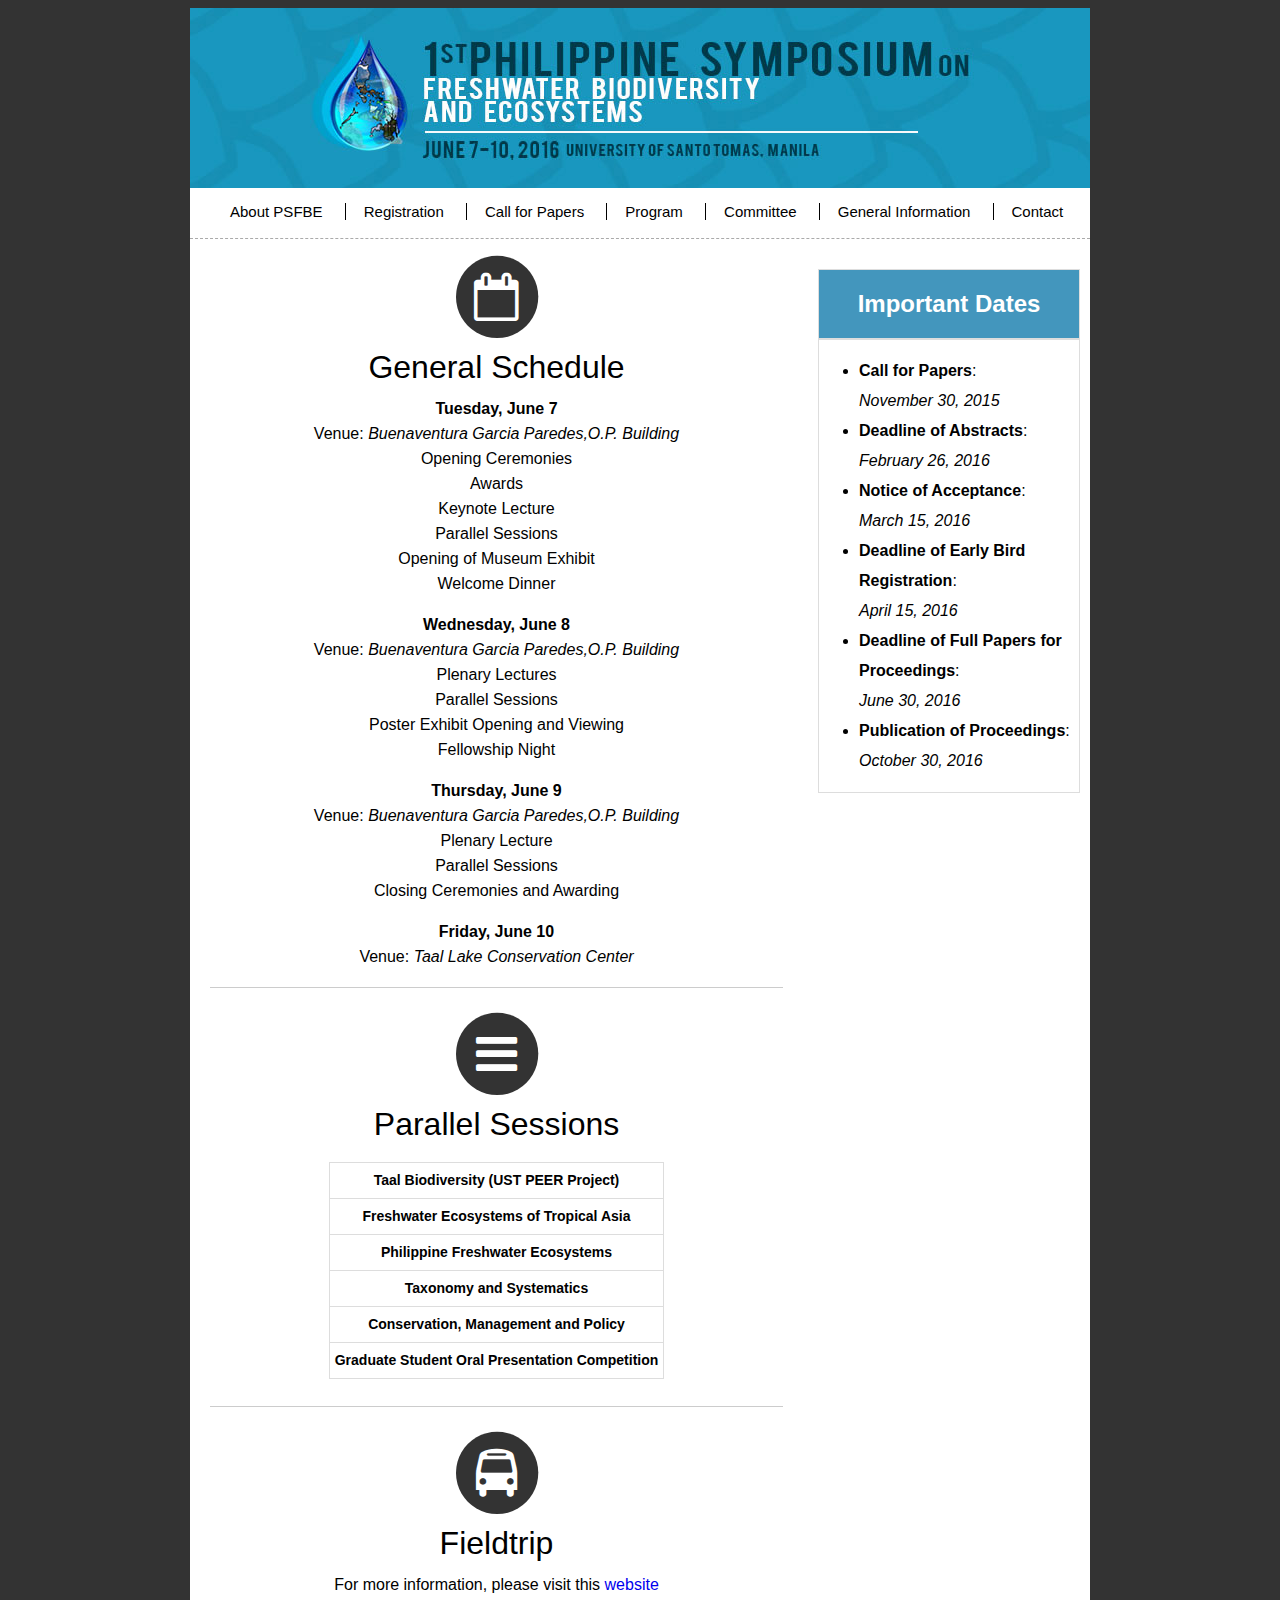
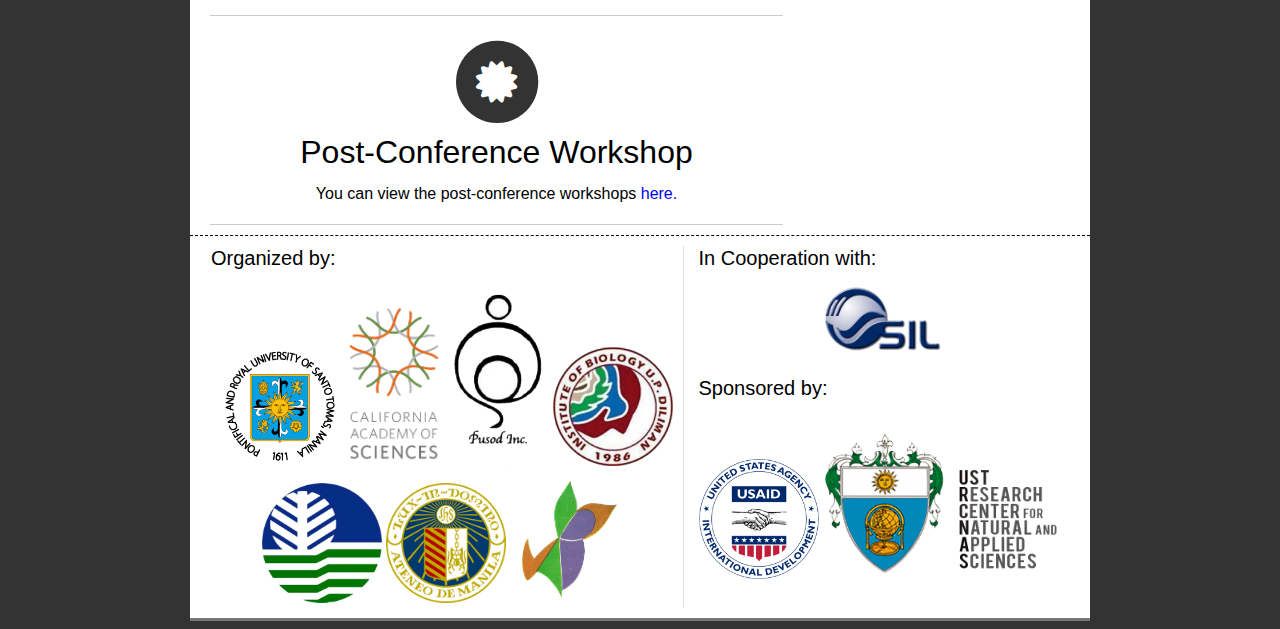
<file: program.html>
<!--Conference Website // program.html -->

<!DOCTYPE html>
<html lang="en">
	<head>
		<meta charset="utf-8">
		<meta name="viewport" content="width=device-width, initial-scale=1.0">
		<link rel="shortcut icon" type="image/ico" href="images/favicon.ico"/>
		<title>Philippine Symposium on Freshwater Biodiversity and Ecosystems</title>
		<link rel="stylesheet" href="main_css.css"/>
		<link rel="stylesheet" href="https://maxcdn.bootstrapcdn.com/font-awesome/4.5.0/css/font-awesome.min.css">
	</head>

	<body>
		<div id="pagewrap">
			<header>
				<img src="images/header.jpg" alt="Header"/>
			</header>

			<div class="navbar">
				<ul>
					<li><a href="index.html">About PSFBE</a></li>
					<li><a href="registration.html">Registration</a></li>
					<li><a href="call-for-papers.html">Call for Papers</a></li>
					<li><a href="program.html">Program</a></li>
					<li><a href="committee.html">Committee</a></li>
					<li><a href="general-information.html">General Information</a></li>
					<li><a href="contact.html">Contact</a></li>
				</ul>
			</div>

			<div class="contentwrap">
				<div class="content">
					<article class="post">
						<center>
						<span class="fa-stack fa-3x icons">
							<i class="fa fa-circle fa-stack-2x"></i>
							<i class="fa fa-calendar-o fa-stack-1x fa-inverse"></i>
						</span>
						
						<h1>General Schedule</h1>
						<p>
							<b>Tuesday, June 7</b><br/>
							Venue: <i>Buenaventura Garcia Paredes,O.P. Building</i><br/>
							Opening Ceremonies<br/>
							Awards<br/>
							Keynote Lecture<br/>
							Parallel Sessions<br/>
							Opening of Museum Exhibit<br/>
							Welcome Dinner<br/>
						</p>
						<p>
							<b>Wednesday, June 8</b><br/>
							Venue: <i>Buenaventura Garcia Paredes,O.P. Building</i><br/>
							Plenary Lectures<br/>
							Parallel Sessions<br/>
							Poster Exhibit Opening and Viewing<br/>
							Fellowship Night<br/>
						</p>
						<p>
							<b>Thursday, June 9</b><br/>
							Venue: <i>Buenaventura Garcia Paredes,O.P. Building</i><br/>
							Plenary Lecture<br/>
							Parallel Sessions<br/>
							Closing Ceremonies and Awarding<br/>
						</p>
						<p>
							<b>Friday, June 10</b><br/>
							Venue: <i>Taal Lake Conservation Center</i><br/>
						</p>

						</center>
					</article>
					<br/>

					<article class="post">
						<center>
						<span class="fa-stack fa-3x icons">
							<i class="fa fa-circle fa-stack-2x"></i>
							<i class="fa fa-bars fa-stack-1x fa-inverse"></i>
						</span>
						<h1>Parallel Sessions</h1>
						<br/>
						<table id="parallelSessionsTable">
							<tr><td>Taal Biodiversity (UST PEER Project)</td></tr>
							<tr><td>Freshwater Ecosystems of Tropical Asia</td></tr>
							<tr><td>Philippine Freshwater Ecosystems</td></tr>
							<tr><td>Taxonomy and Systematics</td></tr>
							<tr><td>Conservation, Management and Policy</td></tr>
							<tr><td>Graduate Student Oral Presentation Competition</td></tr>

						</table>
						</center>
						<br/>
					</article>
					<br/>

					<article class="post">
						<center>
						<span class="fa-stack fa-3x icons">
							<i class="fa fa-circle fa-stack-2x"></i>
							<i class="fa fa-bus fa-stack-1x fa-inverse"></i>							
						</span>
						<h1>Fieldtrip</h1>
						<p>
							For more information, please visit this
							<a href="http://www.pusod.org/index.php?pg=KnowledgeTour"> website</a>
						</p>
						</center>
					</article>
					<br/>
					
					<article class="post">
						<center>
						<span class="fa-stack fa-3x icons">
								<i class="fa fa-circle fa-stack-2x"></i>
								<i class="fa fa-certificate fa-stack-1x fa-inverse"></i>
								</a>
							</span>
						<h1>Post-Conference Workshop</h1>
						<p>
							You can view the post-conference workshops <a href="http://admu-bio.net/index_files/workshop.htm">here.</a>
						</p>
						</center>
					</article>
					
				</div>

				<aside class="sidebar">
					<section class="dates">
						<div class="sec_head">
							<h2>Important Dates</h2>
						</div>
						<div class="sec_cont">
							<ul>
								<li><strong>Call for Papers</strong>: <br/><em>November 30, 2015</em></li>
								<li><strong>Deadline of Abstracts</strong>: <br/><em>February 26, 2016</em></li>
								<li><strong>Notice of Acceptance</strong>: <br/><em>March 15, 2016</em></li>
								<li><strong>Deadline of Early Bird Registration</strong>: <br/><em>April 15, 2016</em></li>
								<li><strong>Deadline of Full Papers for Proceedings</strong>: <br/><em>June 30, 2016</em></li>
								<li><strong>Publication of Proceedings</strong>: <br/><em>October 30, 2016</em></li>
							</ul>
						</div>
					</section>
				</aside>
			</div>

			<footer class="footer">
				<table>
					<tr>
						<td>
							<span class="footer_text">Organized by:</span>
						</td>
						<td>
							<span class="footer_text">In Cooperation with:</span>
						</td>
					</tr>
					<tr>
						<td rowspan="3">
							<img src="images/ust.png" alt="UST Logo" class="circLogo"/>
							<img src="images/cas.png" alt="CAS Logo"/>
							<img src="images/pusod.png" alt="Pusod Logo"/>
							<img src="images/upd_iob.png" alt="UPD IOB Logo" class="circLogo"/>
							<img src="images/denr_bmb.jpg" alt="DENR BMB Logo" class="circLogo"/>
							<img src="images/ateneo.png" alt="Ateneo Logo" class="circLogo"/>
							<img src="images/asbp.png" alt="ASBP Logo" class="circLogo"/>
						</td>
						<td>
							<img src="images/sil.png" alt="SIL Logo" class="circLogo"/>
							
						</td>
					</tr>
					<tr>
						<td style="border: 0px; padding-left: 15px;">				
							<span class="footer_text">Sponsored by:</span>
						</td>
					</tr>
					<tr>
						<td style="border: 0px; padding-left: 15px;">				
							<img src="images/usaid.png" alt="USAID Logo" class="circLogo"/>
							<img src="images/ust_cos.png" alt="UST CoS Logo" id="nsflogo" class="circLogo"/>
							<img src="images/rcnas.png" alt="RCNAS Logo" class="circLogo"/>
						</td>
					</tr>
				</table>
			</footer>
		</div>
	</body>

</html>
</file>
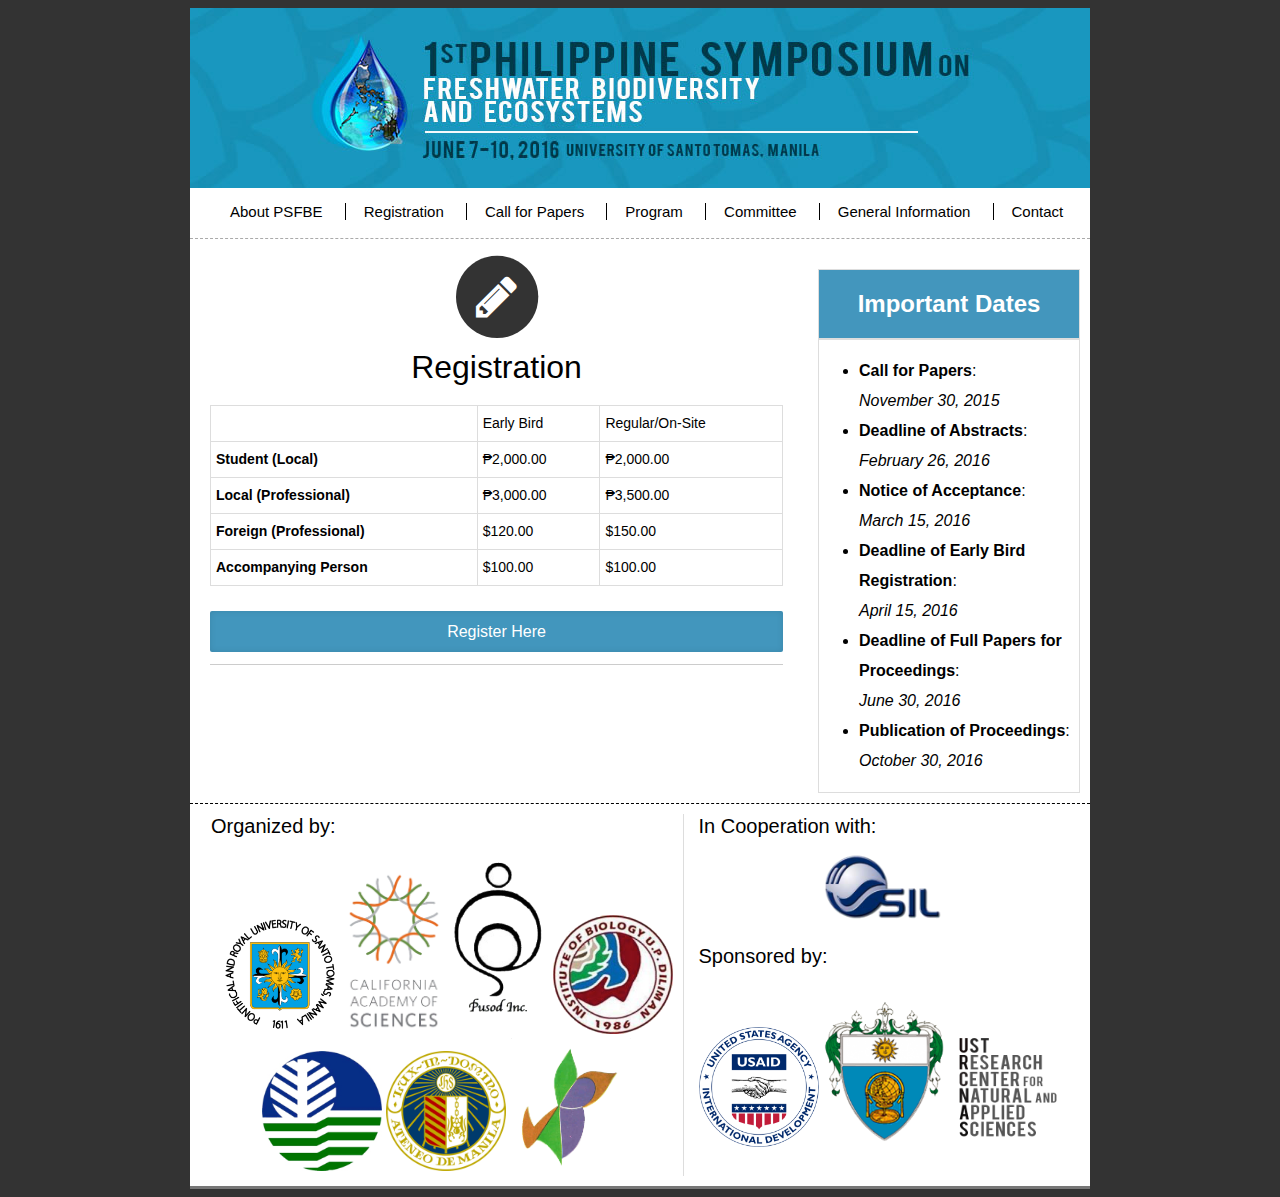
<file: registration.html>
<!--Conference Website //registration.html -->

<!DOCTYPE html>
<html lang="en">
	<head>
		<meta charset="utf-8">
		<meta name="viewport" content="width=device-width, initial-scale=1.0">
		<link rel="shortcut icon" type="image/ico" href="images/favicon.ico"/>
		<title>Philippine Symposium on Freshwater Biodiversity and Ecosystems</title>
		<link rel="stylesheet" href="main_css.css"/>
		<link rel="stylesheet" href="https://maxcdn.bootstrapcdn.com/font-awesome/4.5.0/css/font-awesome.min.css">
	</head>

	<body>
		<div id="pagewrap">
			<header>
				<img src="images/header.jpg" alt="Header"/>
			</header>

			<div class="navbar">
				<ul>
					<li><a href="index.html">About PSFBE</a></li>
					<li><a href="registration.html">Registration</a></li>
					<li><a href="call-for-papers.html">Call for Papers</a></li>
					<li><a href="program.html">Program</a></li>
					<li><a href="committee.html">Committee</a></li>
					<li><a href="general-information.html">General Information</a></li>
					<li><a href="contact.html">Contact</a></li>
				</ul>

			</div>
			<div class="contentwrap">
				<div class="content">
					<article class="post">
						<center>
							<span class="fa-stack fa-3x icons">
								<i class="fa fa-circle fa-stack-2x"></i>
								<i class="fa fa-pencil fa-stack-1x fa-inverse"></i>
							</span>

							<h1>Registration</h1>
							<br/>
						</center>
						
						<table style="width:100%;">
							<tr>
								<td></td>
								<td>Early Bird</td>
								<td>Regular/On-Site</td>
							</tr>
							<tr>
								<td>Student (Local)</td>
								<td>&#8369;2,000.00</td>
								<td>&#8369;2,000.00</td>
							</tr>
							<tr>
								<td>Local (Professional)</td>
								<td>&#8369;3,000.00</td>
								<td>&#8369;3,500.00</td>
							</tr>
							<tr>
								<td>Foreign (Professional)</td>
								<td>$120.00</td>
								<td>$150.00</td>
							</tr>
							<tr>
								<td>Accompanying Person</td>
								<td>$100.00</td>
								<td>$100.00</td>
							</tr>
						</table>
						<br/>
						
						<a href="http://goo.gl/forms/EqQ9ePO1ie" target="_blank">
							<div id="reg_button">Register Here</div>
						</a>
						
					</article>
					
				</div>

				<aside class="sidebar">
					<section class="dates">
						<div class="sec_head">
							<h2>Important Dates</h2>
						</div>
						<div class="sec_cont">
							<ul>
								<li><strong>Call for Papers</strong>: <br/><em>November 30, 2015</em></li>
								<li><strong>Deadline of Abstracts</strong>: <br/><em>February 26, 2016</em></li>
								<li><strong>Notice of Acceptance</strong>: <br/><em>March 15, 2016</em></li>
								<li><strong>Deadline of Early Bird Registration</strong>: <br/><em>April 15, 2016</em></li>
								<li><strong>Deadline of Full Papers for Proceedings</strong>: <br/><em>June 30, 2016</em></li>
								<li><strong>Publication of Proceedings</strong>: <br/><em>October 30, 2016</em></li>
							</ul>
						</div>
					</section>
				</aside>
			</div>

			<footer class="footer">
				<table>
					<tr>
						<td>
							<span class="footer_text">Organized by:</span>
						</td>
						<td>
							<span class="footer_text">In Cooperation with:</span>
						</td>
					</tr>
					<tr>
						<td rowspan="3">
							<img src="images/ust.png" alt="UST Logo" class="circLogo"/>
							<img src="images/cas.png" alt="CAS Logo"/>
							<img src="images/pusod.png" alt="Pusod Logo"/>
							<img src="images/upd_iob.png" alt="UPD IOB Logo" class="circLogo"/>
							<img src="images/denr_bmb.jpg" alt="DENR BMB Logo" class="circLogo"/>
							<img src="images/ateneo.png" alt="Ateneo Logo" class="circLogo"/>
							<img src="images/asbp.png" alt="ASBP Logo" class="circLogo"/>
						</td>
						<td>
							<img src="images/sil.png" alt="SIL Logo" class="circLogo"/>
							
						</td>
					</tr>
					<tr>
						<td style="border: 0px; padding-left: 15px;">				
							<span class="footer_text">Sponsored by:</span>
						</td>
					</tr>
					<tr>
						<td style="border: 0px; padding-left: 15px;">				
							<img src="images/usaid.png" alt="USAID Logo" class="circLogo"/>
							<img src="images/ust_cos.png" alt="UST CoS Logo" id="nsflogo" class="circLogo"/>
							<img src="images/rcnas.png" alt="RCNAS Logo" class="circLogo"/>
						</td>
					</tr>
				</table>
			</footer>
		</div>
	</body>

</html>
</file>
<file: main_css.css>
/* PSFBE 2016 CSS */
article, aside, details, figcaption, figure, footer, header, hgroup, menu, nav, section { 
    display: block;
}
/* note: ponder on using georgia instead 
http://www.cssfontstack.com/georgia
*/

body {
	background-color: #333;
	font-family: "Arial","Helvetica Neue",sans-serif;
}

#pagewrap {
	width: 900px;
	margin: 0 auto;
	background-color: #333;
}

/* header css*/
header {
	margin-bottom: 0px;
	border: 0;
	padding: 0;
}

/* navbar css */
.navbar {
	margin-top: -4px;
	display: inline-block;
	height: 50px;
	width: 100%;
	background-color: #fff;
	border-bottom: 1px dashed #aaa;

}

.navbar ul {
	font-size: 15px;
	list-style: none;
}

.navbar ul li {
	padding-left: 18px;
	padding-right: 18px;
	display: inline-block;
	border-left: 1px solid black;
	margin-right: 0px;
	float: center;

}

.navbar ul li:nth-child(1) {
	padding-left: 0px;
	border-left: none;
}

.navbar a {
	color: #000;
	text-decoration: none;
}

.navbar a:hover {
	color: #aaa;
	text-decoration: none;
}

/* content css */
.contentwrap {
	width: 100%;
	height: auto;
	background-color: #fff;
	float: left;
	padding-bottom: 10px;
}

.content {
	display: inline;
	height: inherit;
	width: 63.67%;
	background-color: #fff;
	float: left;
	padding:0 20px;
	padding-top: 10px;
	
	
}

.post {
	text-align: justify;
	border-bottom: 1px solid #ccc;
	line-height: 25px;
	padding-bottom: 2px;

}

.post h1 {
	font-weight: 500;
	padding: 0;
	margin: 10px 0 0 0;
}
.post h2 {
	font-weight: 400;
	font-size: 14px;
	margin: 0 0;
}

/* committee.html */
.post table {
	border-collapse: collapse;
	font-size: 14px;
}

.post th {
	text-align: center;
}

.post td {
	vertical-align: top;
	padding: 5px;
	text-align: left;

}

.post table tr td:nth-child(1) {
	font-weight: 600;
}
.post table,.post tr,.post th,.post td {
	border: 1px solid #ddd;
}

.post #reg_button {
	text-align: center;
	padding: .5em 1em;
	color: #fff;
	background-color: rgb(66,150,189);
	border: 1px rgba(0,0,0,0);
	border-radius: 2px;
	margin-bottom: 10px;
	box-shadow: 0 0 0 1px rgba(0,0,0,.0) inset,0 0 6px rgba(0,0,0,.1) inset;
}

.post a {
	text-decoration: none;
}
.post a:hover #reg_button {
	background-color: rgba(66,150,189,0.9);
}
.post img {
	width: 100%;
	height: auto;
}

/* sidebar css */
aside {
	display: inline;
	width: 31.33%;
	height: inherit;
	background-color: #fff;
	float: right;
}

.dates {
	padding: 10px;
	margin-top: 20px;
}

.dates .sec_head{
	display: block;
	border: 1px solid #ddd;
	background-color: rgb(67,150,189);
	color: #fff;
	text-align: center;
}

.dates .sec_cont {
	float:right;
	border: 1px solid #ddd;
	line-height: 30px;
}

.sidebar img {
	margin-top: 10px;
	padding-left: 15px;
	width: 90%;
	height: auto;
}

/* footer css*/
.footer {
	clear: both;
	background-color: #fff;
	border-top: 1px dashed black;
	border-bottom: 3px solid #777;
	height: auto;
	padding: 10px 20px;
}

.footer_text {
	font-size: 20px;
	float: left;
}

.footer table {
	border-collapse: collapse;
}

.footer td {
	text-align: center;
	vertical-align: center;
}

.footer td:nth-child(1) {
	width: 55%;
	border-right: 1px solid #ddd;
}

.footer td:nth-child(2) {
	padding-left: 15px;
}

.footer img {
	width: 100px;
	height: auto;
	
}
.footer .circLogo {
	width: 120px;
	height: auto;
}

#parallelSessionsTable,
#parallelSessionsTable td {
	text-align: center;
	border: none;
}

.icons {
	color: #333;
}

/* Responsive Stuff */
@media screen and (max-width: 900px) {
	.pagewrap {
		width: 95%;
	}
}
</file>
